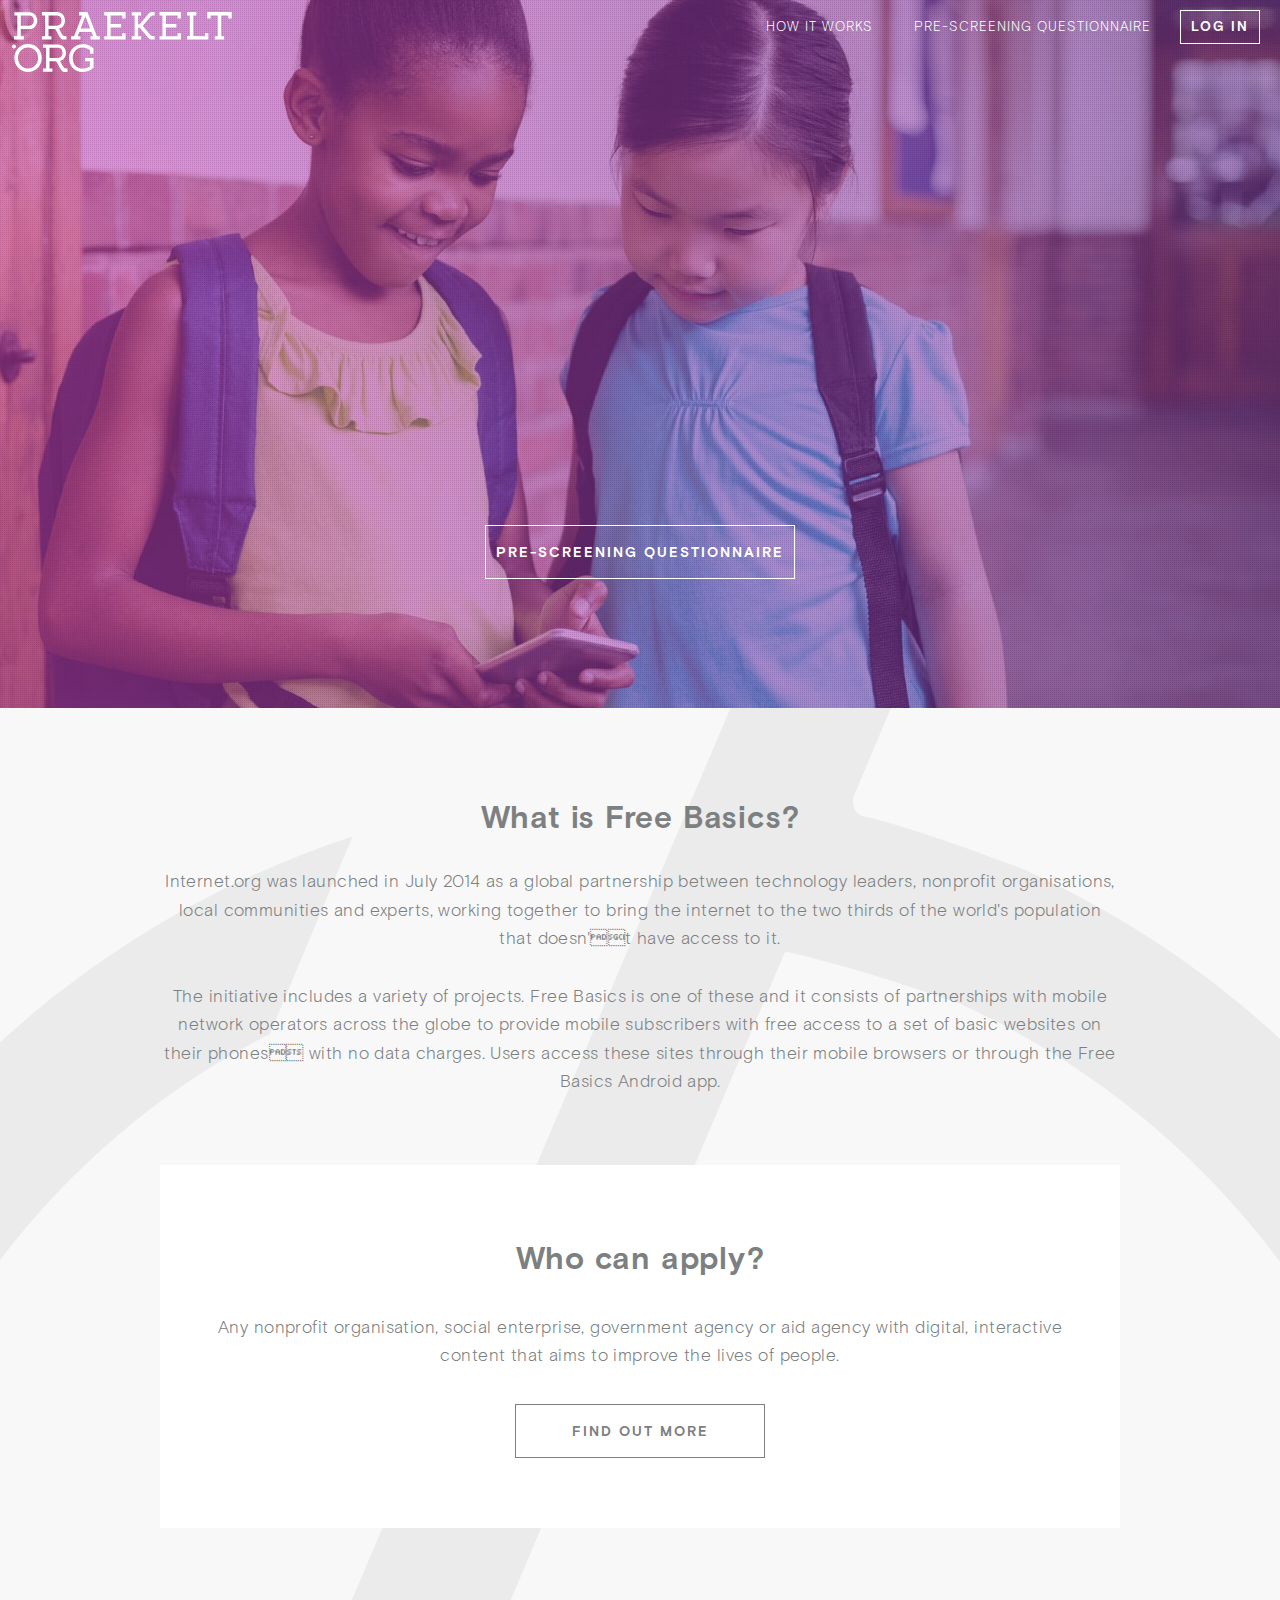
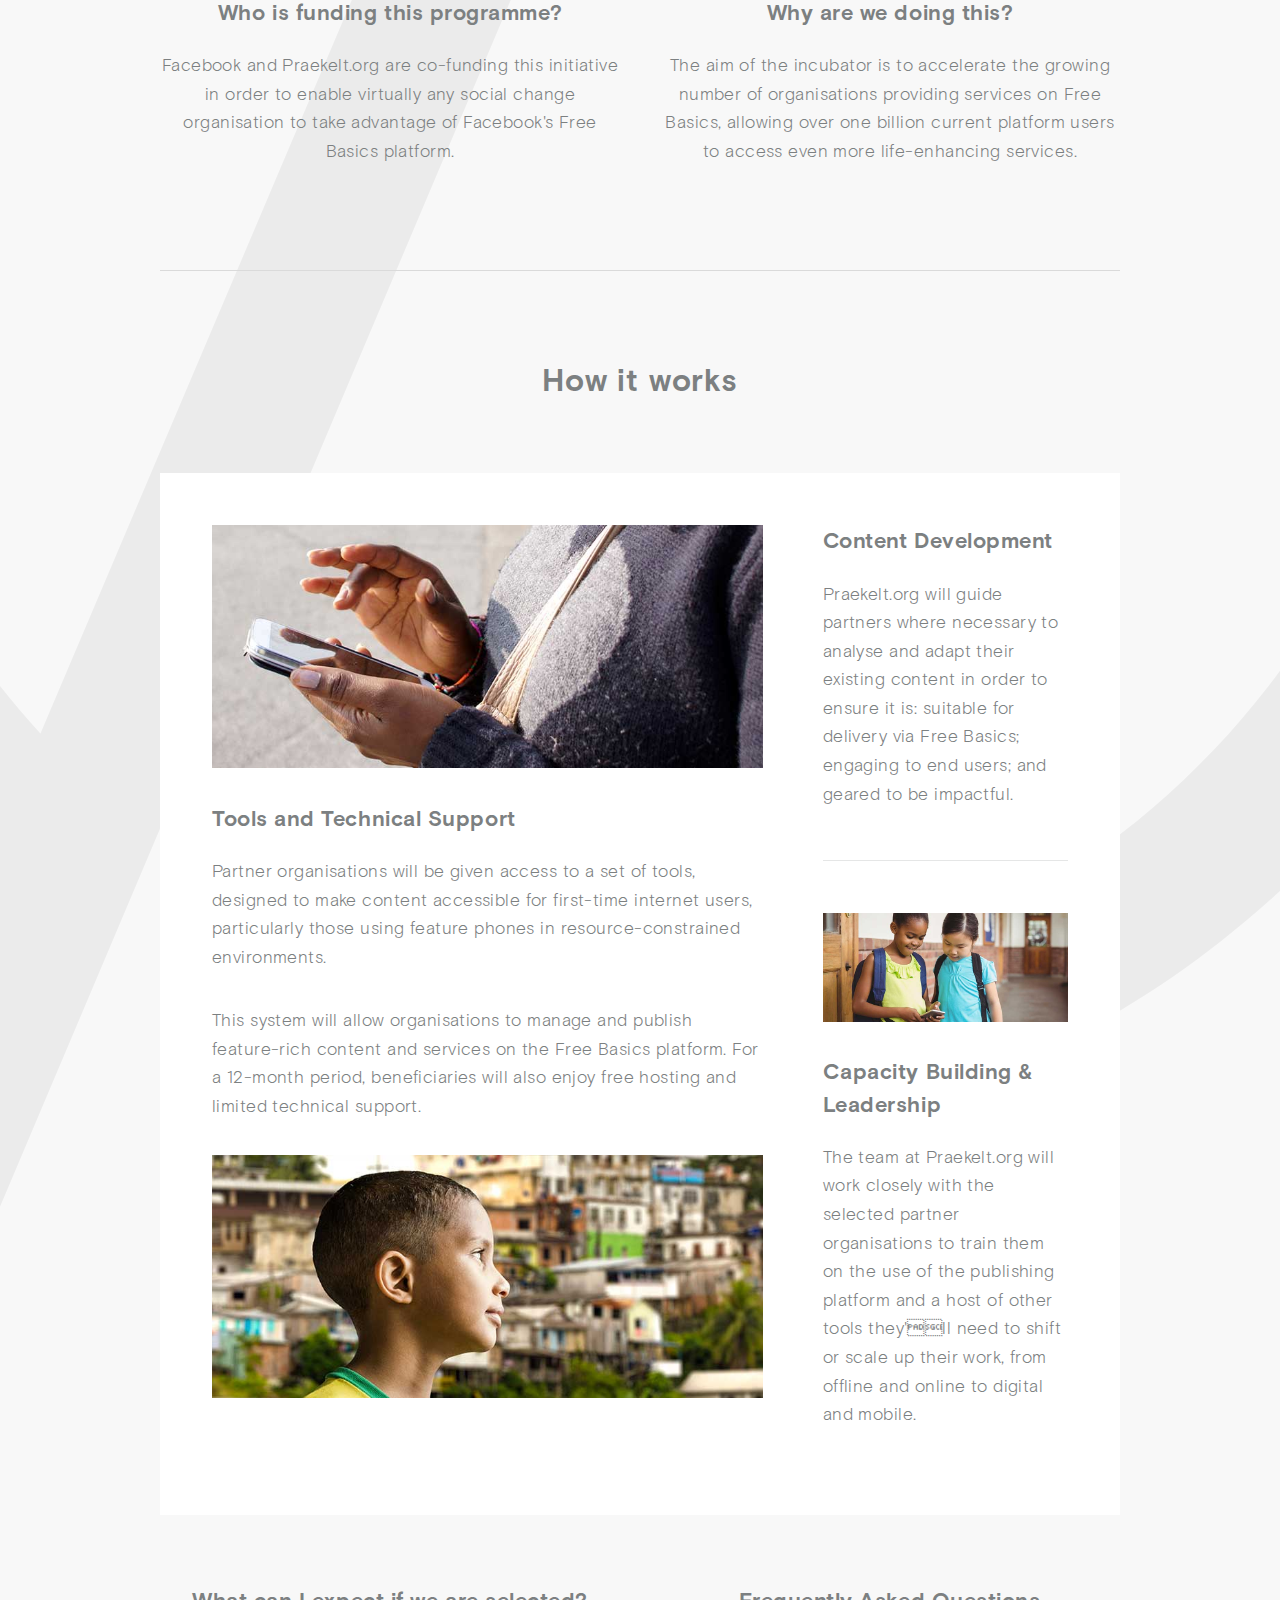
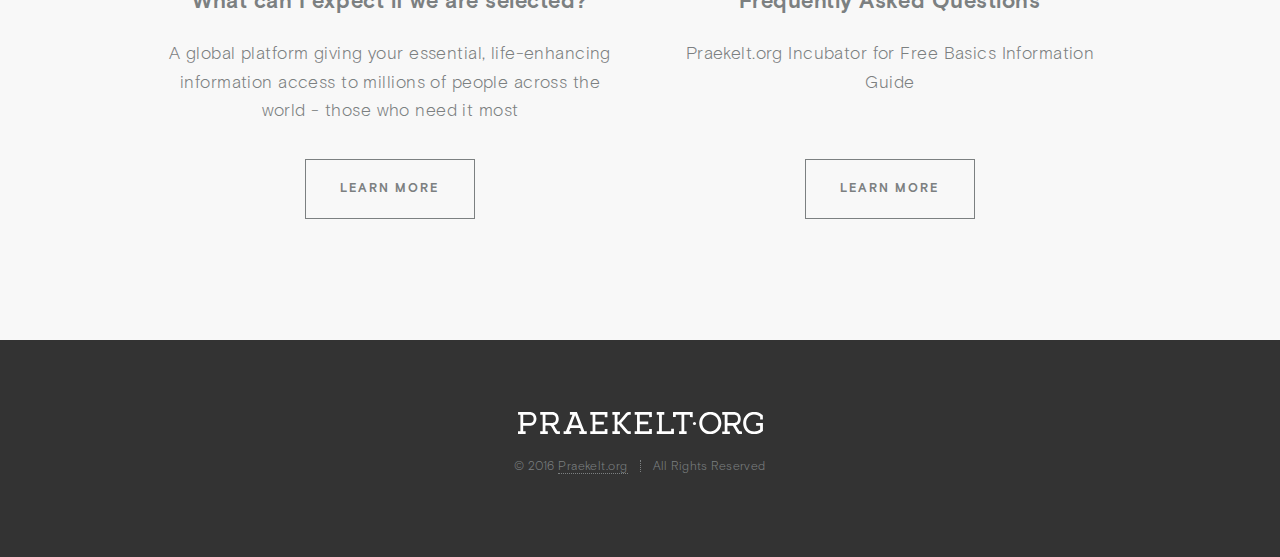
<file: html/index.html>
<!DOCTYPE html>
<html lang="en">
<head>
  <meta charset="utf-8" />
  <title>Home | Praekelt.org Incubator for Free Basics</title>
  <meta name="viewport" content="width=device-width, initial-scale=1.0, minimum-scale=1.0, maximum-scale=1.0, user-scalable=no">
  <link href="assets/css/main.css" type="text/css" rel="stylesheet" />
  <!--[if lt IE 9]>
    <script src="assets/js/ie/html5shiv.js"></script>
    <script src="assets/js/ie/respond.min.js"></script>
    <link href="assets/css/ie8.css" type="text/css" rel="stylesheet" />
    <link href="assets/css/ie9.css" type="text/css" rel="stylesheet" />
    <![endif]-->
  <style>.gist table { table-layout: auto; }
  </style>

</head>
<body class="index">
<!-- Google Tag Manager -->
<noscript><iframe src="//www.googletagmanager.com/ns.html?id=GTM-K64T4Z"
height="0" width="0" style="display:none;visibility:hidden"></iframe></noscript>
<script>(function(w,d,s,l,i){w[l]=w[l]||[];w[l].push({'gtm.start':
new Date().getTime(),event:'gtm.js'});var f=d.getElementsByTagName(s)[0],
j=d.createElement(s),dl=l!='dataLayer'?'&l='+l:'';j.async=true;j.src=
'//www.googletagmanager.com/gtm.js?id='+i+dl;f.parentNode.insertBefore(j,f);
})(window,document,'script','dataLayer','GTM-K64T4Z');</script>
<!-- End Google Tag Manager -->
  <header id="header" class="alt">
    <a href="index.html"><div id="logo"></div></a>
    <nav id="nav">
      <ul>
        <li><a href="index.html#how" class="smoothscroll">How it works</a></li>
        <li><a href="https://praekeltfoundationincubator.typeform.com/to/RTwf7l">Pre-screening Questionnaire</a></li>
        <li><a href="http://admin.freebasics.moloproject.org" class="button special">Log In</a></li>
      </ul>
    </nav>
  </header>


  <section id="banner">
    <div class="inner special container">
      <header>
        <h2>A Mobile Technology Incubator for Good</h2>
      </header>

      <p class="banner_paragraph"> We believe in free access to basic life enhancing information.<br/>
      Our technology &amp; tools allow anyone to create and share information &amp; services, 
      with the potential to reach over 1 billion people.<br/><br/>
      Praekelt and Facebook will be onboarding 100 social change organisations 
      using the Praekelt.org Incubator for Free Basics, 
      which will pave the way for thousands more to build for Free Basics. 
      For a chance to be selected into the Praekelt.org Incubator for Free Basics, 
      please take our pre-screening questionnaire.</p>
    </div>
      <footer class="pre-screening__button">
        <ul class="buttons vertical">
          <li><a href="https://praekeltfoundationincubator.typeform.com/to/RTwf7l" target="_blank" class="button fit scrolly">
              Pre-screening Questionnaire
          </a></li>
        </ul>
      </footer>
    <div class="grad"></div>
  </section>

  <article id="main">


    <header class="special container">
      <h2>What is Free Basics?</h2>
      <p>Internet.org was launched in July 2014 as a global partnership between technology leaders, nonprofit organisations, local communities and experts, working together to bring the internet to the two thirds of the world's population that doesn't have access to it. <br><br>The initiative includes a variety of projects. Free Basics is one of these and it consists of partnerships with mobile network operators across the globe to provide mobile subscribers with free access to a set of basic websites on their phones with no data charges. Users access these sites through their mobile browsers or through the Free Basics Android app.</p>
    </header>
    <section class="wrapper style2 container special-alt">
      <div style="text-align:center;">
        <header>
          <h2>Who can apply?</h2>
        </header>
        <p>Any nonprofit organisation, social enterprise, government agency or aid agency with digital, interactive content that aims to improve the lives of people.</p>
        <footer>
          <ul class="buttons vertical">
            <li><a href="who-can-apply.html" class="button fit scrolly">Find out more</a></li>
          </ul>
        </footer>
      </div>
    </section>

    <section class="wrapper style1 container special">
      <div class="row">
        <div class="6u 12u(narrower)">
          <section>
            <header>
              <h3>Who is funding this programme?</h3>
            </header>
            <p>Facebook and Praekelt.org are co-funding this initiative in order to enable virtually any social change organisation to take advantage of Facebook's Free Basics platform.</p>
          </section>
        </div>
        <div class="6u 12u(narrower)">
          <section>
            <header>
              <h3>Why are we doing this?</h3>
            </header>
            <p>The aim of the incubator is to accelerate the growing number of organisations providing services on Free Basics, allowing over one billion current platform users to access even more life-enhancing services.</p>
          </section>
        </div>
      </div>
    </section>

    <a id="how"></a>
    <header class="special container scrolink">
      <h2>How it works</h2>
    </header>
    <section class="wrapper style4 container">
      <div class="row 150%">

        <div class="8u 12u(narrower)">
          <div class="content">
            <section>
              <div class="image featured"><img src="assets/images/pic03.jpg" alt="" /></div>
              <header>
                <h3>Tools and Technical Support</h3>
              </header>
              <p>Partner organisations will be given access to a set of tools, designed to make content accessible for first-time internet users, particularly those using feature phones in resource-constrained environments.</p>
              <p>This system will allow organisations to manage and publish feature-rich content and services on the Free Basics platform. For a 12-month period, beneficiaries will also enjoy free hosting and limited technical support.</p>
              <div class="image featured"><img src="assets/images/pic02.jpg" alt="" /></div>
            </section>
          </div>
        </div>
        <div class="4u 12u(narrower)">
          <div class="sidebar">
            <section>
              <header>
                <h3>Content Development</h3>
              </header>
              <p>Praekelt.org will guide partners where necessary to analyse and adapt their existing content in order to ensure it is: suitable for delivery via Free Basics; engaging to end users; and geared to be impactful.</p>
            </section>
            <section>
              <a href="index.html#" class="image featured"><img src="assets/images/pic04.jpg" alt="" /></a>
              <header>
                <h3>Capacity Building & Leadership</h3>
              </header>
              <p>The team at Praekelt.org will work closely with the selected partner organisations to train them on the use of the publishing platform and a host of other tools they'll need to shift or scale up their work, from offline and online to digital and mobile.</p>
            </section>

          </div>
        </div>                                    </div>
      </section>

      <section class="wrapper style1 container special">
        <div class="row">
          <div class="6u 12u(narrower)">
            <section>
              <header>
                <h3>What can I expect if we are selected?</h3>
              </header>
              <p>A global platform giving your essential, life-enhancing information access to millions of people across the world - those who need it most</p>
              <footer>
                <ul class="buttons">
                  <li><a href="what-can-i-expect-if-we-are-selected.html" class="button small">Learn More</a></li>
                </ul>
              </footer>
            </section>
          </div>
          <div class="6u 12u(narrower)">
            <section>
              <header>
                <h3>Frequently Asked Questions</h3>
              </header>
              <p>Praekelt.org Incubator for Free Basics Information Guide<br><br></p>
              <footer>
                <ul class="buttons">
                  <li><a href="faq.html" class="button small">Learn More</a></li>
                </ul>
              </footer>
            </section>
          </div>
        </div>
      </section>

    </article>

    <footer id="footer">

      <ul class="icons">
        <li><div class="footer-icub"></div></li>
      </ul>

      <ul class="copyright">
        <li>&copy; 2016 <a href="http://www.praekelt.org/">Praekelt.org</a></li><li>All Rights Reserved</li>
      </ul>

    </footer>

<script src="assets/js/jquery-2.1.4.min.js" type="text/javascript" ></script>
<script src="assets/js/jquery.dropotron.min.js" type="text/javascript" ></script>
<script src="assets/js/jquery.scrolly.min.js" type="text/javascript" ></script>
<script src="assets/js/jquery.scrollgress.min.js" type="text/javascript" ></script>
<script src="assets/js/skel.min.js" type="text/javascript" ></script>
<script src="assets/js/util.js" type="text/javascript" ></script>
<script src="assets/js/main.js" type="text/javascript" ></script>

</body>
</html>
</file>
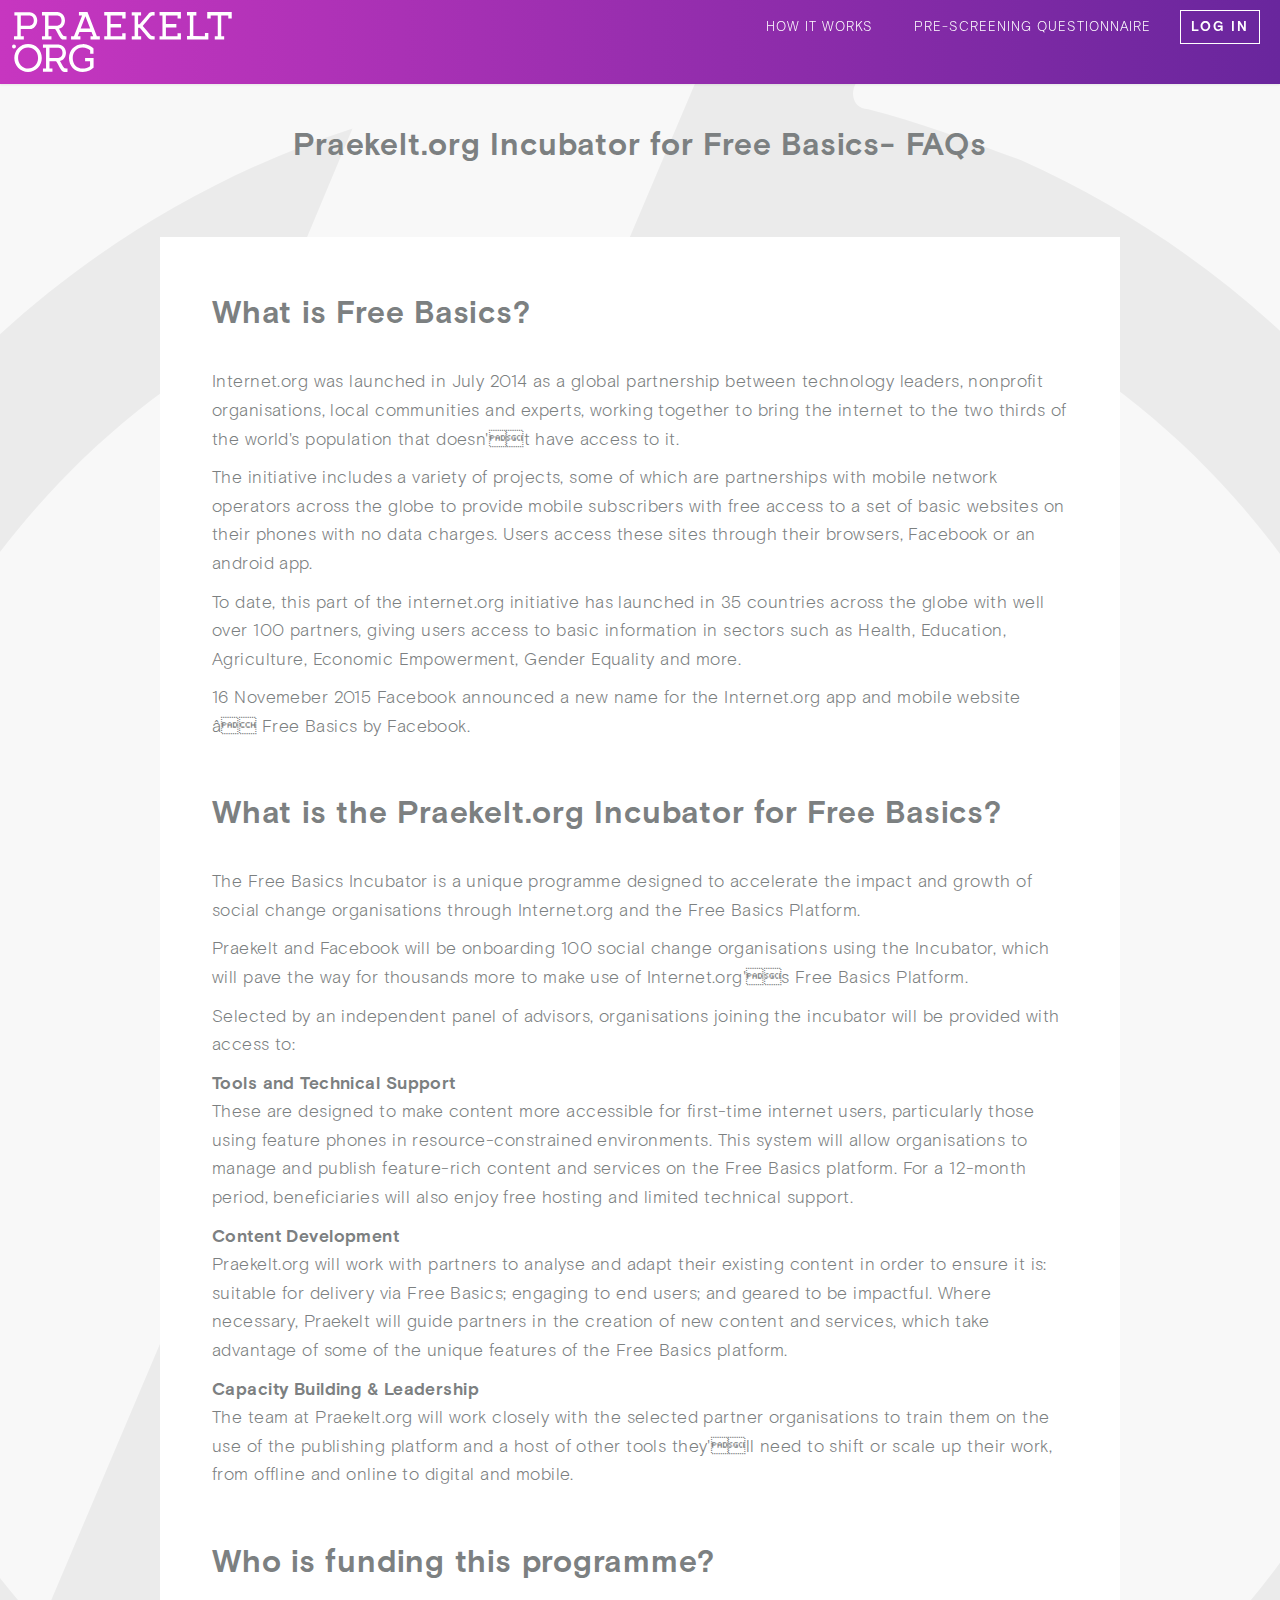
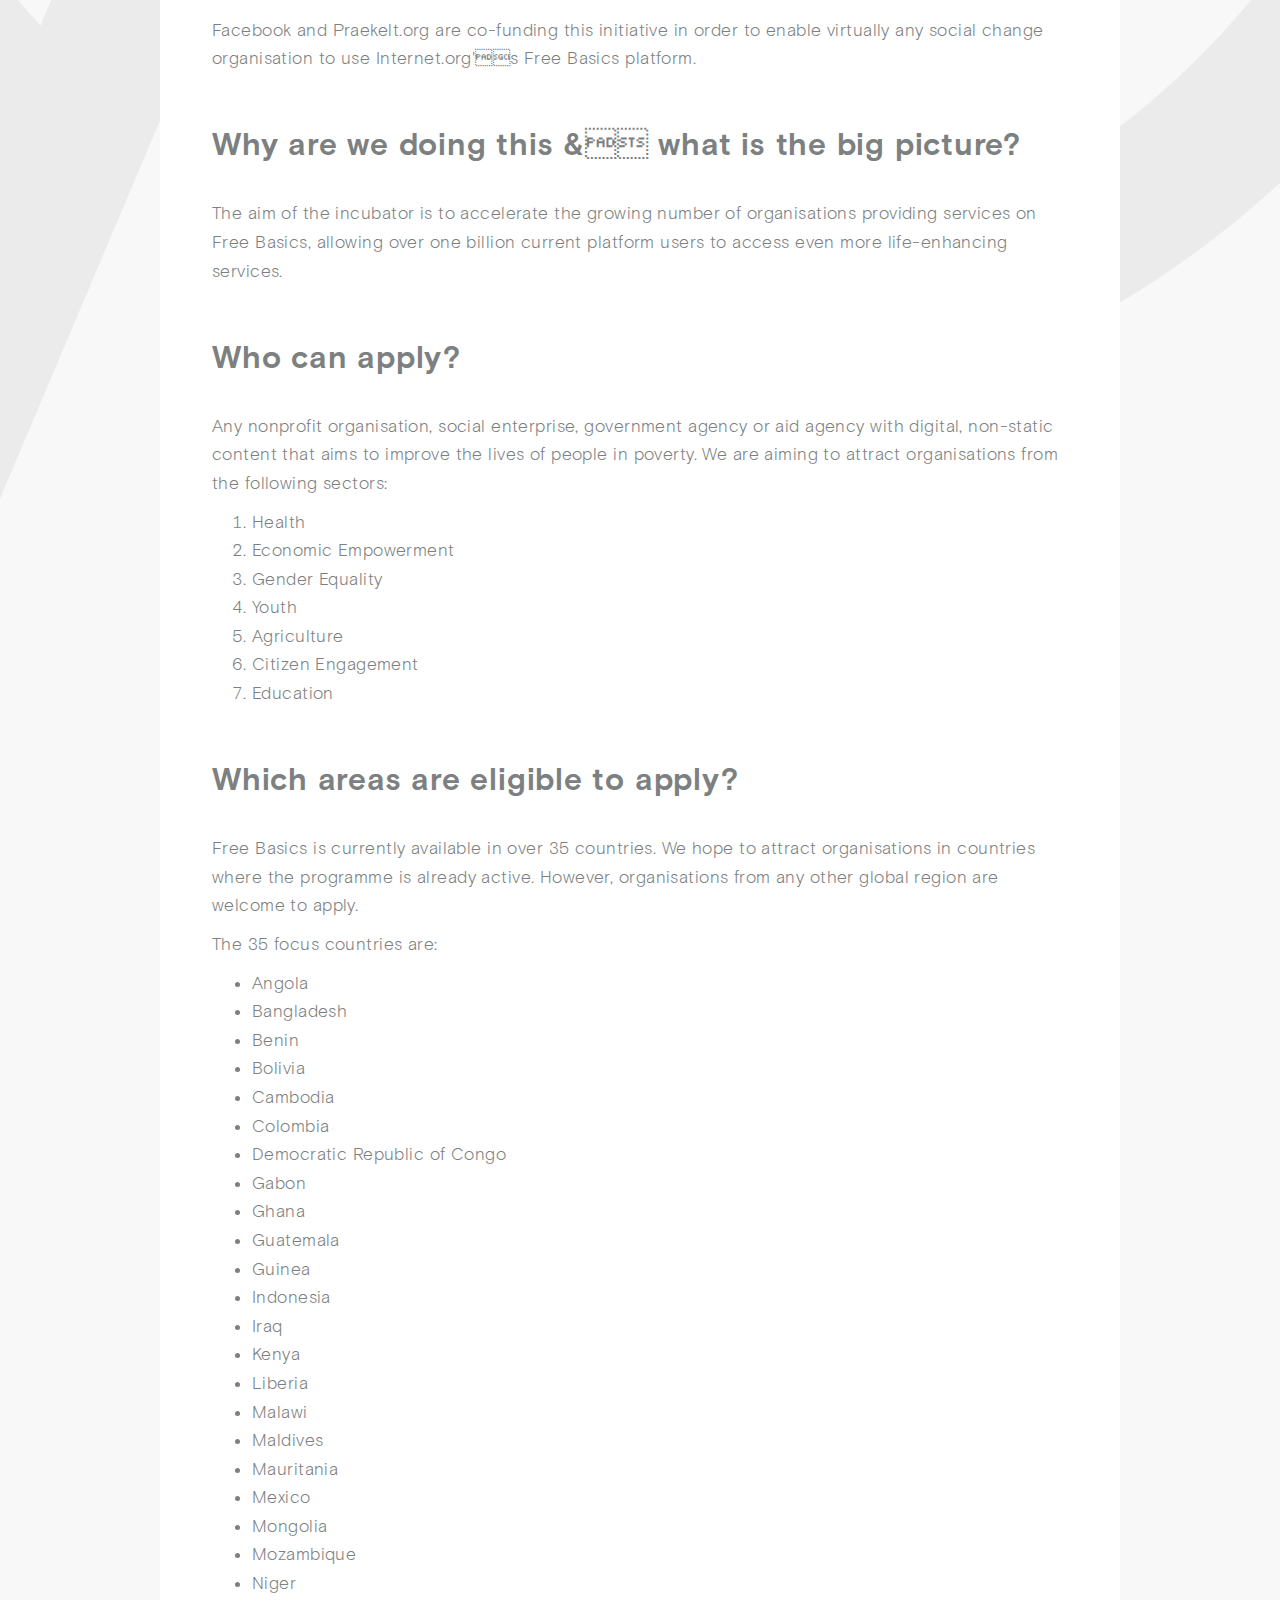
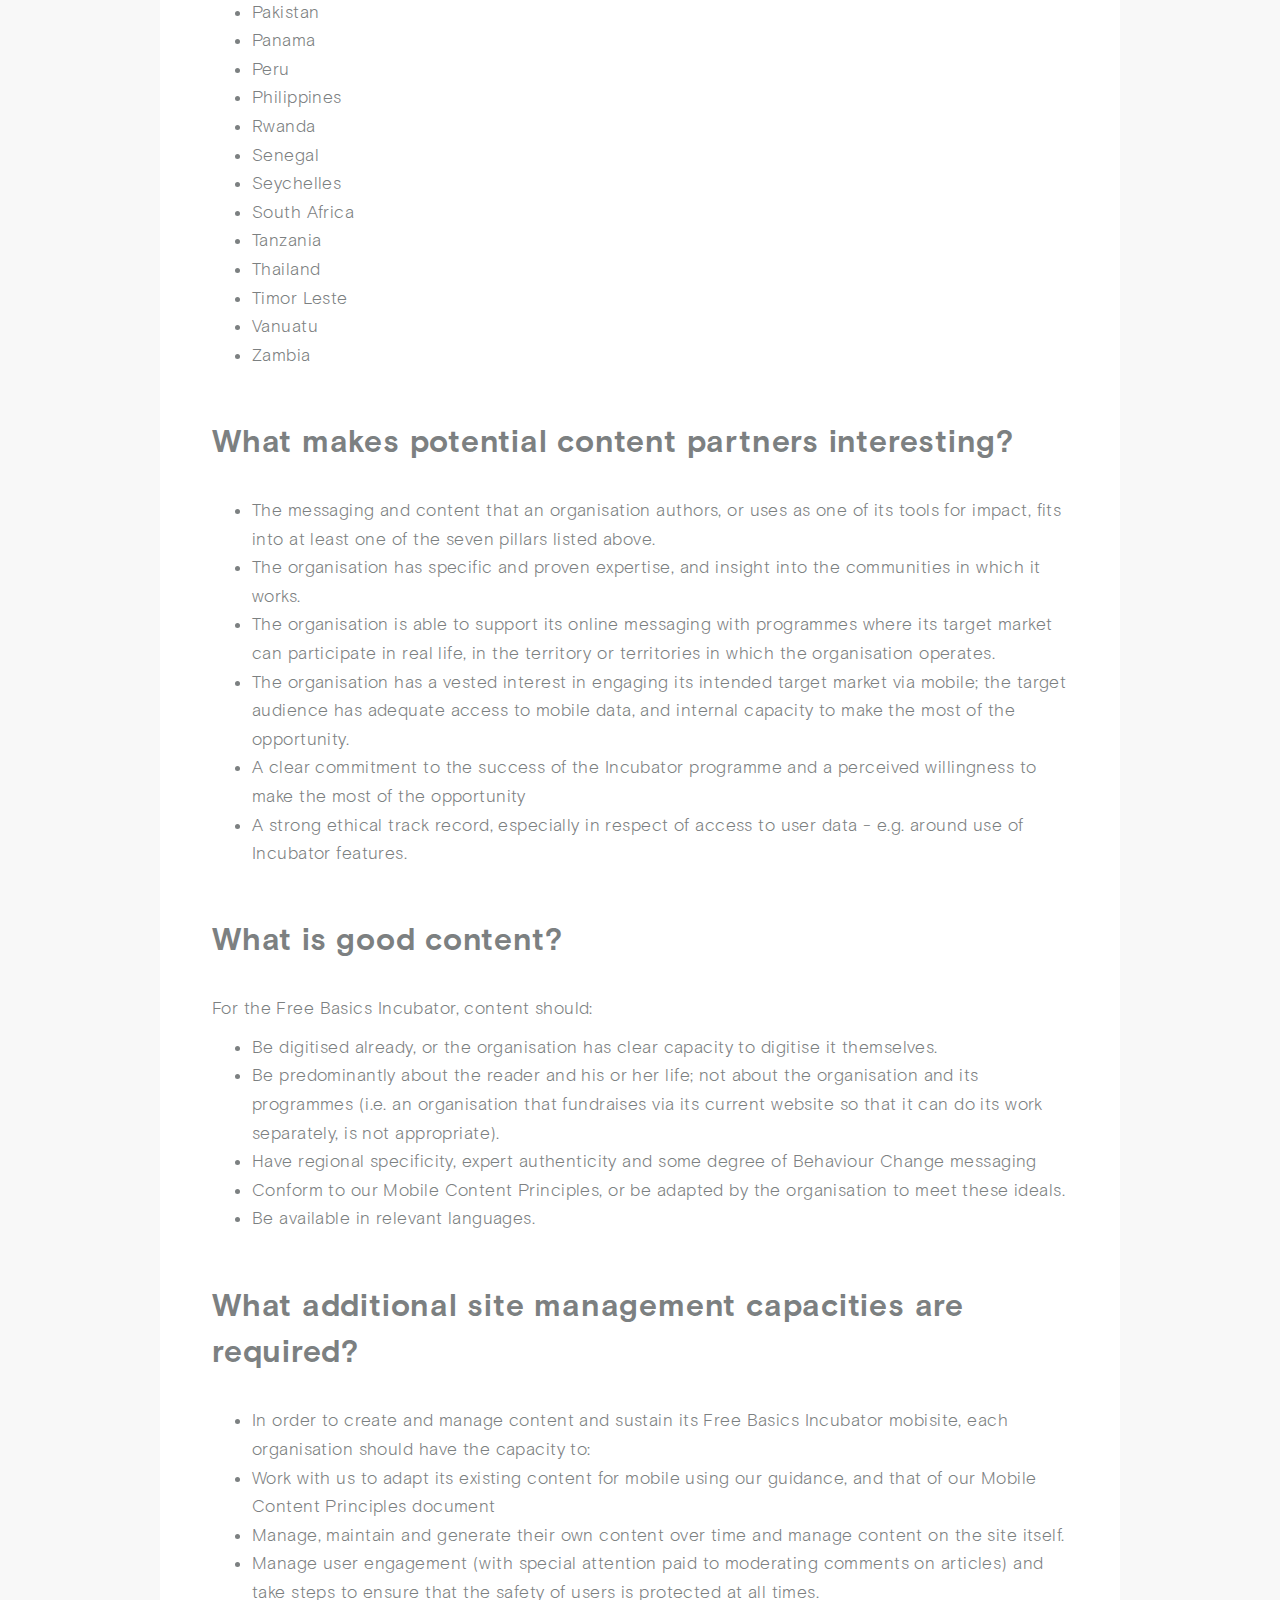
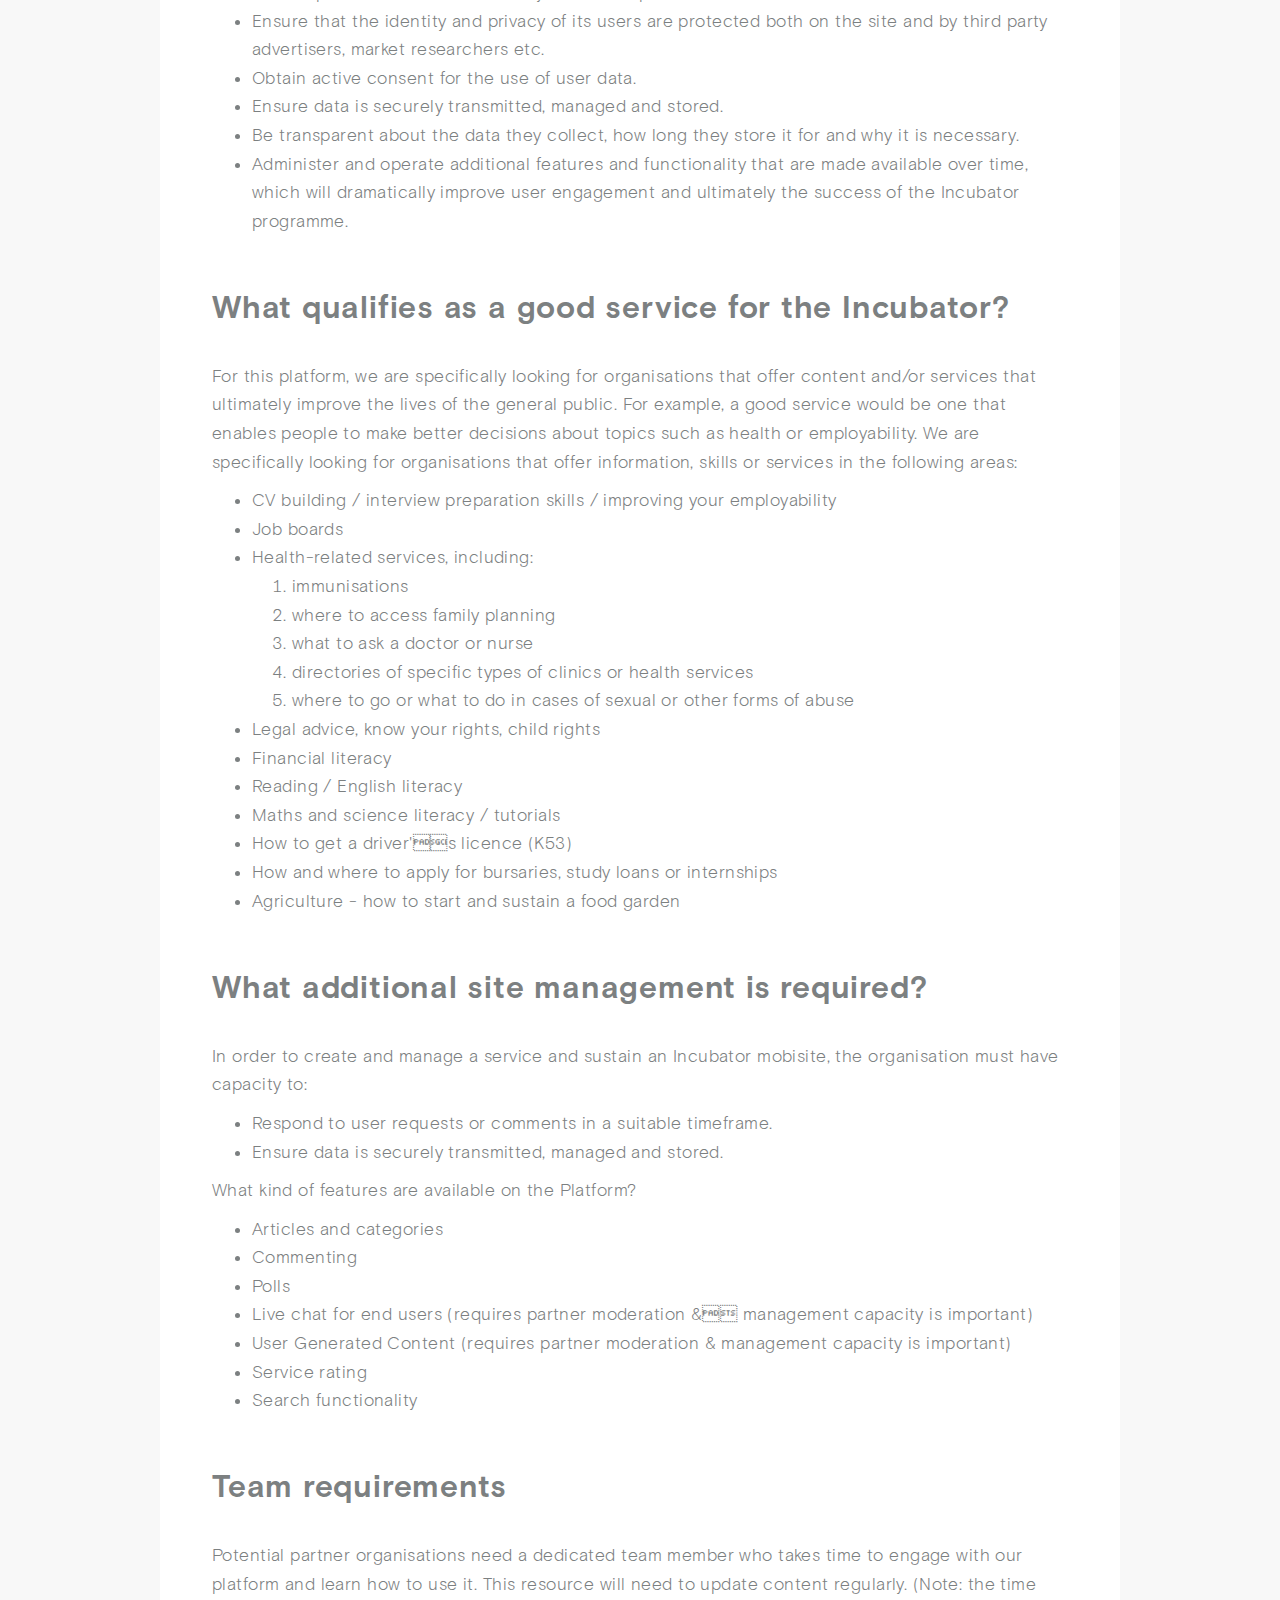
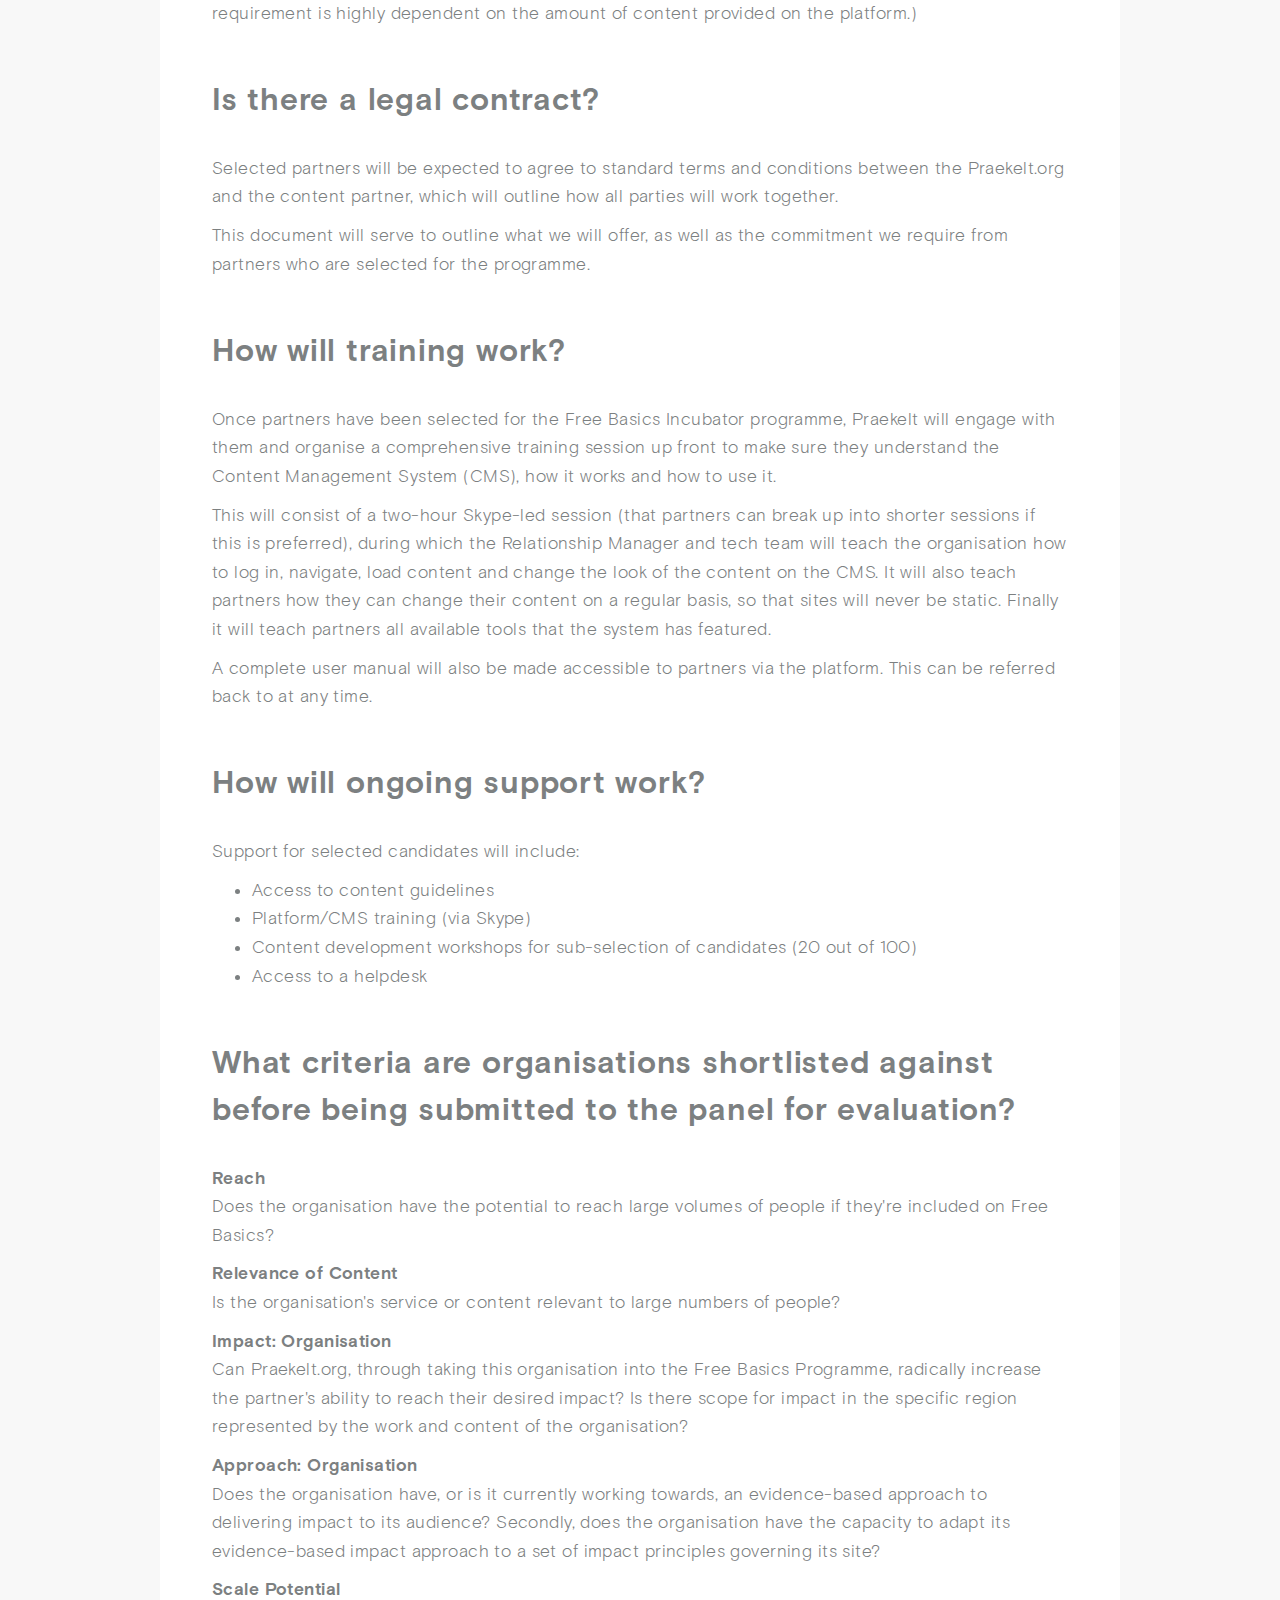
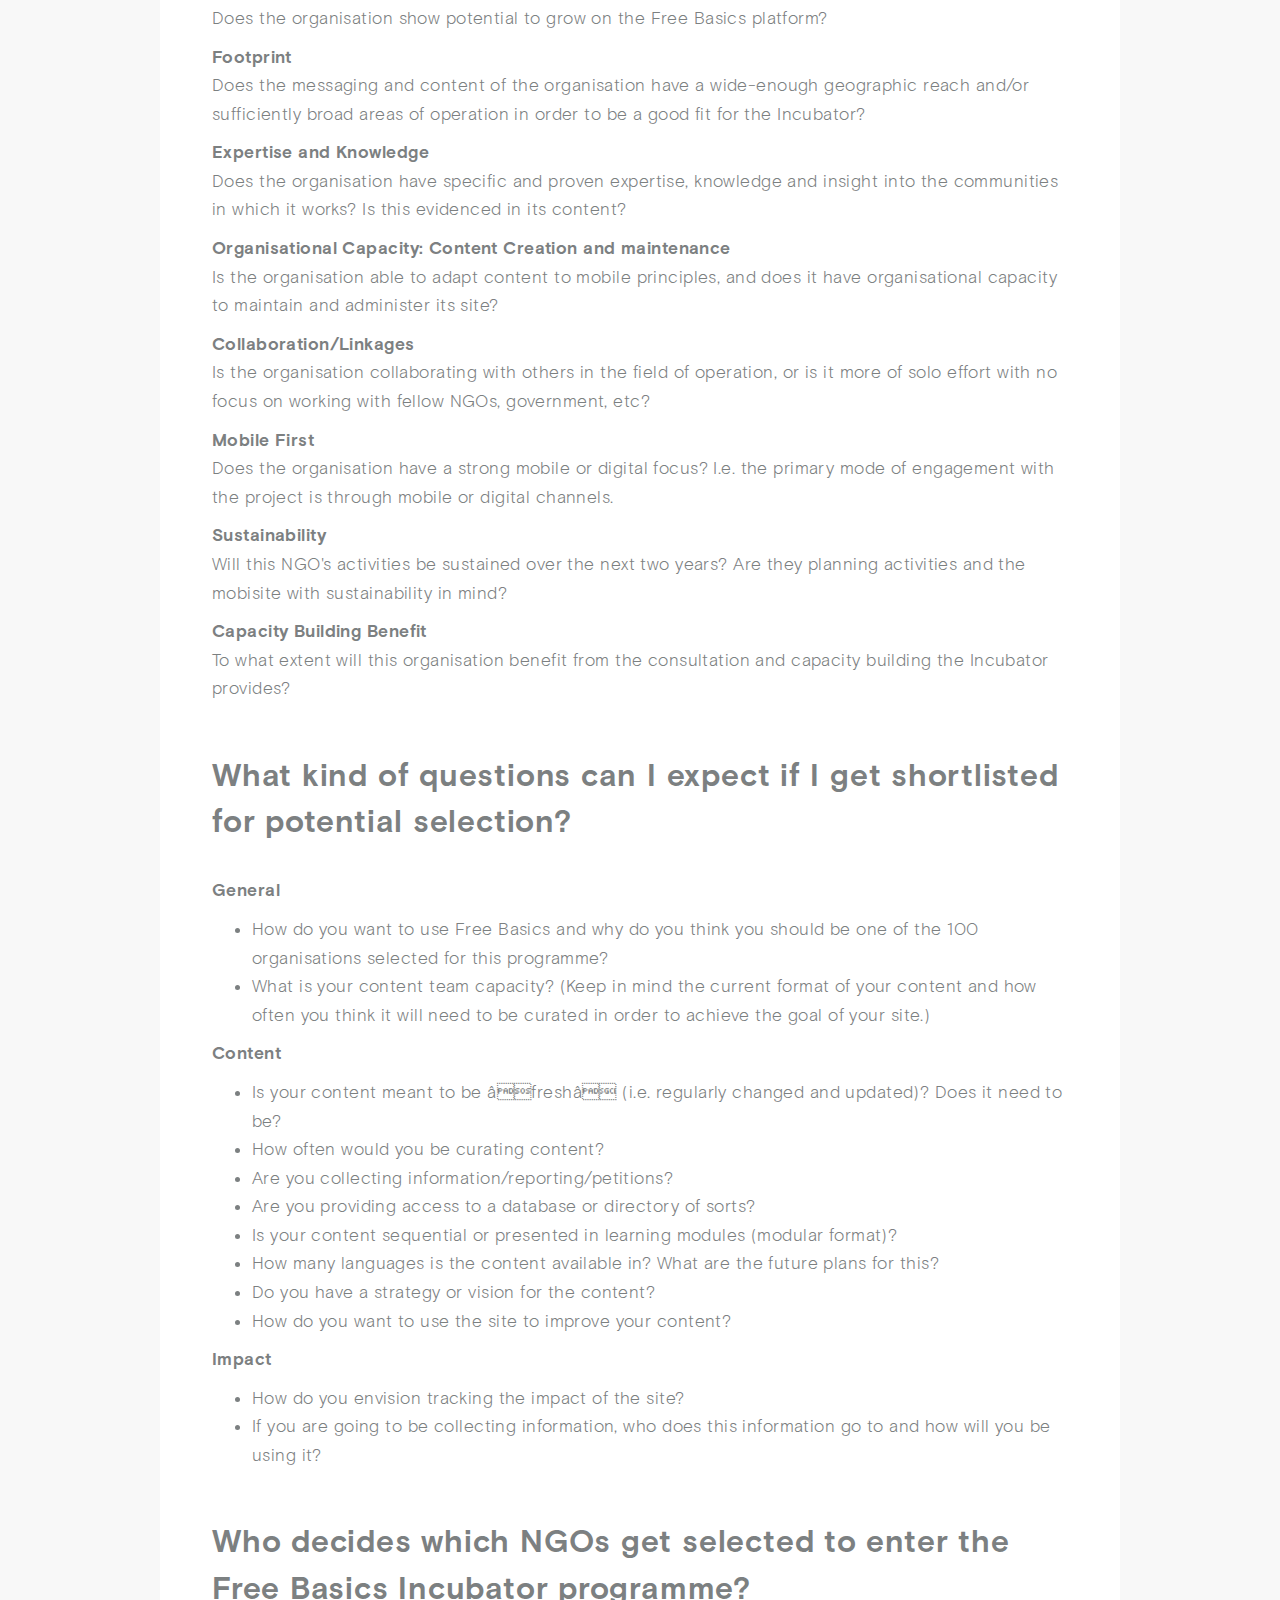
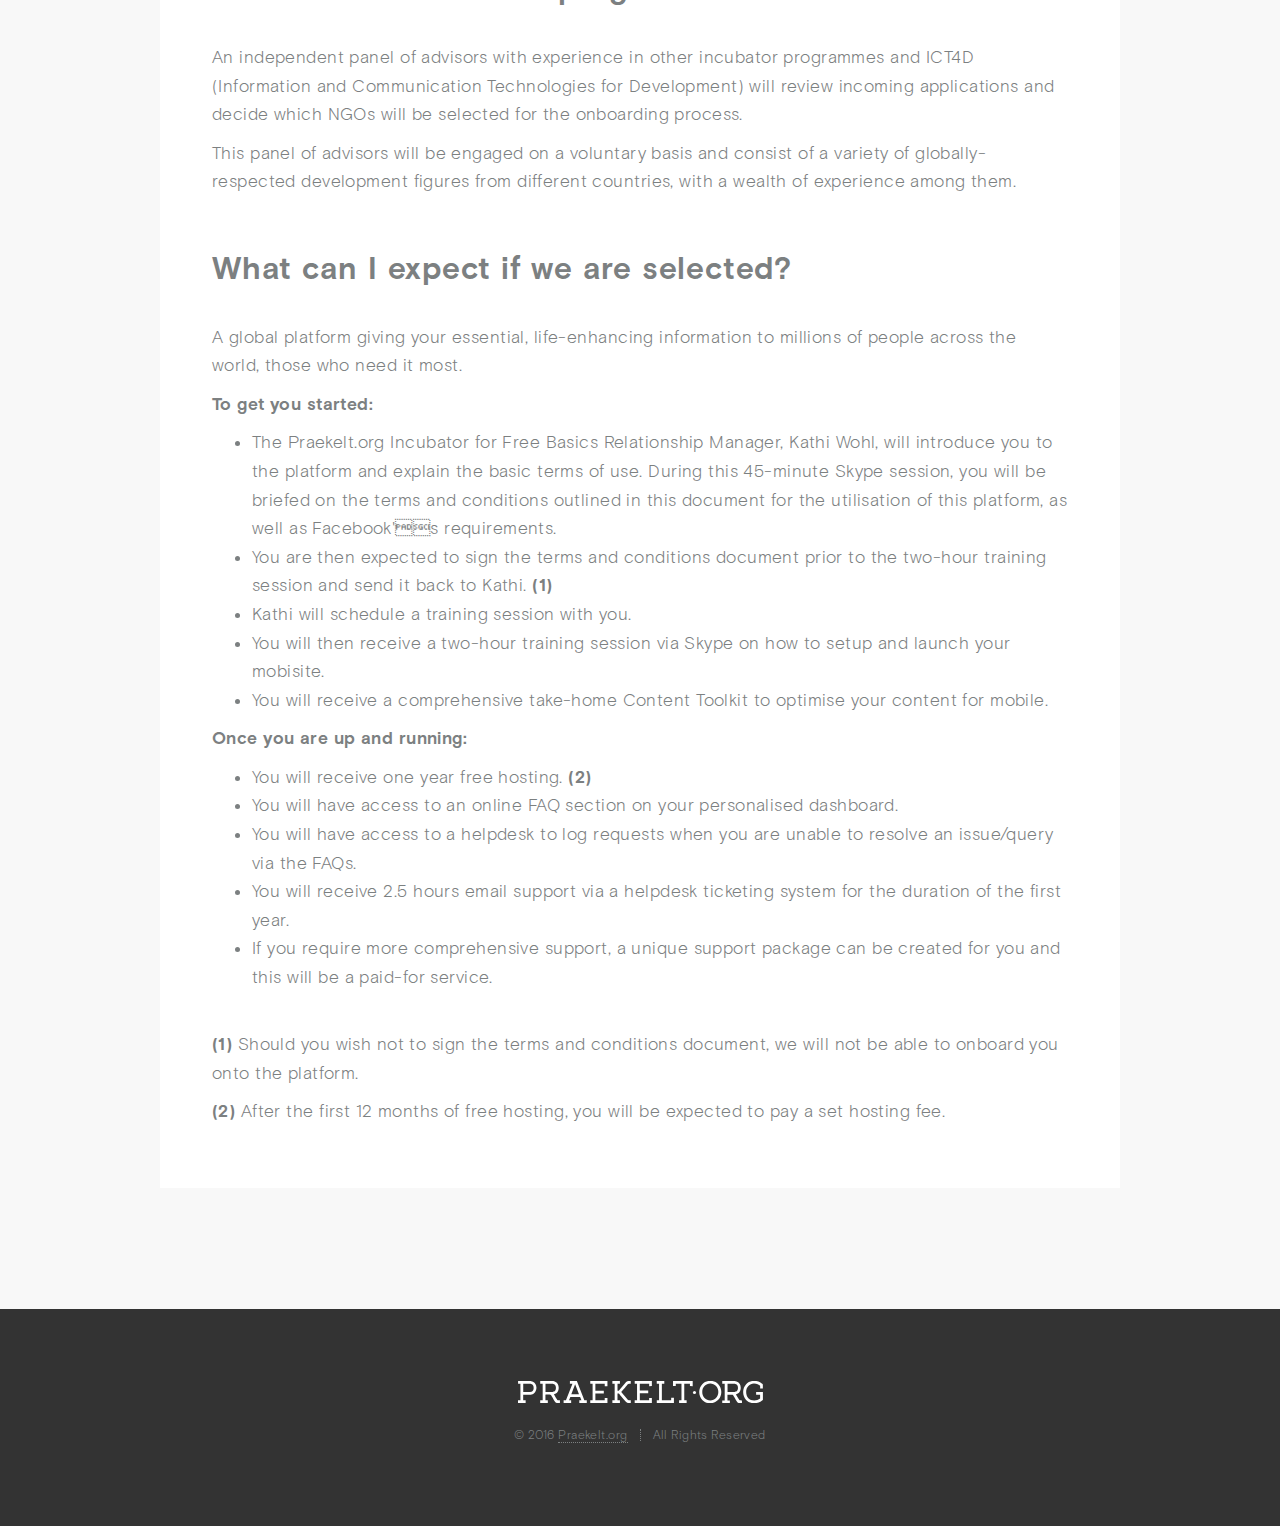
<file: html/faq.html>
<!DOCTYPE html>
<html lang="en">
<head>
  <meta charset="utf-8" />
  <title>Home | Praekelt.org Incubator for Free Basics</title>
  <meta name="viewport" content="width=device-width, initial-scale=1.0, minimum-scale=1.0, maximum-scale=1.0, user-scalable=no">
  <link href="assets/css/main.css" type="text/css" rel="stylesheet" />
  <!--[if lt IE 9]>
    <script src="assets/js/ie/html5shiv.js"></script>
    <script src="assets/js/ie/respond.min.js"></script>
    <link href="assets/css/ie8.css" type="text/css" rel="stylesheet" />
    <link href="assets/css/ie9.css" type="text/css" rel="stylesheet" />
    <![endif]-->
  <style>.gist table { table-layout: auto; }
  </style>

</head>
<body class="">

  <header id="header" class="">
    <a href="index.html"><div id="logo"></div></a>
    <nav id="nav">
      <ul>
        <li><a href="index.html#how" class="">How it works</a></li>
        <li><a href="https://praekeltfoundationincubator.typeform.com/to/RTwf7l">Pre-screening Questionnaire</a></li>
        <li><a href="#" class="button special">Log In</a></li>
      </ul>
    </nav>
  </header>

  <article id="main">
    <header class="special container">
      <h2>Praekelt.org Incubator for Free Basics- FAQs</h2>
    </header>

    <section class="wrapper style4 container 80% faqlist">
      <div class="content">
        <h2><strong>What is Free Basics?</strong></h2>
        <p>Internet.org was launched in July 2014 as a global partnership between technology leaders, nonprofit organisations, local communities and experts, working together to bring the internet to the two thirds of the world's population that doesn't have access to it. </p>
        <p>The initiative includes a variety of projects, some of which are partnerships with mobile network operators across the globe to provide mobile subscribers with free access to a set of basic websites on their phones with no data charges. Users access these sites through their browsers, Facebook or an android app.</p>
        <p>To date, this part of the internet.org initiative has launched in 35 countries across the globe with well over 100 partners, giving users access to basic information in sectors such as Health, Education, Agriculture, Economic Empowerment, Gender Equality and more.</p>
        <p>16 Novemeber 2015 Facebook announced a new name for the Internet.org app and mobile website â Free Basics by Facebook. </p>
        <p><br></p>
        <h2><strong>What is the Praekelt.org Incubator for Free Basics?</strong></h2>
        <p>The Free Basics Incubator is a unique programme designed to accelerate the impact and growth of social change organisations through Internet.org and the Free Basics Platform.</p>
        <p>Praekelt and Facebook will be onboarding 100 social change organisations using the Incubator, which will pave the way for thousands more to make use of Internet.org's Free Basics Platform.</p>
        <p>Selected by an independent panel of advisors, organisations joining the incubator will be provided with access to:</p>
        <p><strong>Tools and Technical Support</strong><br>
          These are designed to make content more accessible for first-time internet users, particularly those using feature phones in resource-constrained environments. This system will allow organisations to manage and publish feature-rich content and services on the Free Basics platform. For a 12-month period, beneficiaries will also enjoy free hosting and limited technical support.</p>
          <p><strong>Content Development</strong><br>
            Praekelt.org will work with partners to analyse and adapt their existing content in order to ensure it is: suitable for delivery via Free Basics; engaging to end users; and geared to be impactful. Where necessary, Praekelt will guide partners in the creation of new content and services, which take advantage of some of the unique features of the Free Basics platform.</p>
            <p><strong>Capacity Building &amp; Leadership</strong><br>
              The team at Praekelt.org will work closely with the selected partner organisations to train them on the use of the publishing platform and a host of other tools they'll need to shift or scale up their work, from offline and online to digital and mobile. </p>
              <p><br></p>
              <h2><strong>Who is funding this programme? </strong></h2>
              <p>Facebook and Praekelt.org are co-funding this initiative in order to enable virtually any social change organisation to use Internet.org's Free Basics platform.</p>
              <p><br></p>
              <h2><strong>Why are we doing this & what is the big picture?</strong></h2>
              <p>The aim of the incubator is to accelerate the growing number of organisations providing services on Free Basics, allowing over one billion current platform users to access even more life-enhancing services.</p>
              <p><br></p>
              <h2><strong>Who can apply? </strong></h2>
              <p>Any nonprofit organisation, social enterprise, government agency or aid agency with digital, non-static content that aims to improve the lives of people in poverty. We are aiming to attract organisations from the following sectors: </p>
              <ol>
                <li>Health</li>
                <li>Economic Empowerment</li>
                <li>Gender Equality </li>
                <li>Youth</li>
                <li>Agriculture</li>
                <li>Citizen Engagement</li>
                <li>Education</li>
              </ol>
              <p><br></p>
              <h2><strong>Which areas are eligible to apply?</strong></h2>
              <p>Free Basics is currently available in over 35 countries. We hope to attract organisations in countries where the programme is already active. However, organisations from any other global region are welcome to apply.  </p>
              <p>The 35 focus countries are: </p>
              <ul>
                <li>Angola</li>
                <li>Bangladesh</li>
                <li>Benin</li>
                <li>Bolivia</li>
                <li>Cambodia</li>
                <li>Colombia</li>
                <li>Democratic Republic of Congo</li>
                <li>Gabon</li>
                <li>Ghana</li>
                <li>Guatemala</li>
                <li>Guinea</li>
                <li>Indonesia</li>
                <li>Iraq</li>
                <li>Kenya</li>
                <li>Liberia</li>
                <li>Malawi</li>
                <li>Maldives</li>
                <li>Mauritania</li>
                <li>Mexico</li>
                <li>Mongolia</li>
                <li>Mozambique</li>
                <li>Niger</li>
                <li>Pakistan</li>
                <li>Panama</li>
                <li>Peru</li>
                <li>Philippines</li>
                <li>Rwanda</li>
                <li>Senegal</li>
                <li>Seychelles</li>
                <li>South Africa</li>
                <li>Tanzania</li>
                <li>Thailand</li>
                <li>Timor Leste</li>
                <li>Vanuatu</li>
                <li>Zambia</li>
              </ul>
              <p><br></p>
              <h2><strong>What makes potential content partners interesting?</strong></h2>
              <ul>
                <li>The messaging and content that an organisation authors, or uses as one of its tools for impact, fits into at least one of the seven pillars listed above.</li>
                <li>The organisation has specific and proven expertise, and insight into the communities in which it works. </li>
                <li>The organisation is able to support its online messaging with programmes where its target market can participate in real life, in the territory or territories in which the organisation operates.</li>
                <li>The organisation has a vested interest in engaging its intended target market via mobile; the target audience has adequate access to mobile data, and internal capacity to make the most of the opportunity.</li>
                <li>A clear commitment to the success of the Incubator programme and a perceived willingness to make the most of the opportunity</li>
                <li>A strong ethical track record, especially in respect of access to user data - e.g. around use of Incubator features.</li>
              </ul>
              <p><br></p>
              <h2><strong>What is good content? </strong></h2>
              <p>For the Free Basics Incubator, content should: </p>
              <ul>
                <li>Be digitised already, or the organisation has clear capacity to digitise it themselves.</li>
                <li>Be predominantly about the reader and his or her life; not about the organisation and its programmes (i.e. an organisation that fundraises via its current website so that it can do its work separately, is not appropriate).</li>
                <li>Have regional specificity, expert authenticity and some degree of Behaviour Change messaging </li>
                <li>Conform to our Mobile Content Principles, or be adapted by the organisation to meet these ideals.</li>
                <li>Be available in relevant languages.</li>
              </ul>
              <p><br></p>
              <h2><strong>What additional site management capacities are required?</strong></h2>
              <ul>
                <li>In order to create and manage content and sustain its Free Basics Incubator mobisite, each organisation should have the capacity to: </li>
                <li>Work with us to adapt its existing content for mobile using our guidance, and that of our Mobile Content Principles document</li>
                <li>Manage, maintain and generate their own content over time and manage content on the site itself.</li>
                <li>Manage user engagement (with special attention paid to moderating comments on articles) and take steps to ensure that the safety of users is protected at all times. </li>
                <li>Ensure that the identity and privacy of its users are protected both on the site and by third party advertisers, market researchers etc. </li>
                <li>Obtain active consent for the use of user data.</li>
                <li>Ensure data is securely transmitted, managed and stored.</li>
                <li>Be transparent about the data they collect, how long they store it for and why it is necessary.</li>
                <li>Administer and operate additional features and functionality that are made available over time, which will dramatically improve user engagement and ultimately the success of the Incubator programme.</li>
              </ul>
              <p><br></p>
              <h2><strong>What qualifies as a good service for the Incubator?</strong></h2>
              <p>For this platform, we are specifically looking for organisations that offer content and/or services that ultimately improve the lives of the general public. For example, a good service would be one that enables people to make better decisions about topics such as health or employability. We are specifically looking for organisations that offer information, skills or services in the following areas:</p>
              <ul>
                <li>CV building / interview preparation skills / improving your employability</li>
                <li>Job boards</li>
                <li>Health-related services, including:
                  <ol>
                    <li>immunisations</li>
                    <li>where to access family planning</li>
                    <li>what to ask a doctor or nurse </li>
                    <li>directories of specific types of clinics or health services</li>
                    <li>where to go or what to do in cases of sexual or other forms of abuse</li>
                  </ol></li>
                  <li>Legal advice, know your rights, child rights</li>
                  <li>Financial literacy</li>
                  <li>Reading / English literacy</li>
                  <li>Maths and science literacy / tutorials</li>
                  <li>How to get a driver's licence (K53)</li>
                  <li>How and where to apply for bursaries, study loans or internships</li>
                  <li>Agriculture - how to start and sustain a food garden</li>
                </ul>
                <p><br></p>
                <h2><strong>What additional site management is required? </strong></h2>
                <p>In order to create and manage a service and sustain an Incubator mobisite, the organisation must have capacity to:</p>
                <ul>
                  <li>Respond to user requests or comments in a suitable timeframe.</li>
                  <li>Ensure data is securely transmitted, managed and stored.</li>
                </ul>
                <p>What kind of features are available on the Platform? </p>
                <ul>
                  <li>Articles and categories </li>
                  <li>Commenting </li>
                  <li>Polls </li>
                  <li>Live chat for end users (requires partner moderation & management capacity is important) </li>
                  <li>User Generated Content (requires partner moderation & management capacity is important) </li>
                  <li>Service rating </li>
                  <li>Search functionality</li>
                </ul>
                <p><br></p>
                <h2><strong>Team requirements</strong></h2>
                <p>Potential partner organisations need a dedicated team member who takes time to engage with our platform and learn how to use it. This resource will need to update content  regularly. (Note: the time requirement is highly dependent on the amount of content provided on the platform.)</p>
                <p><br></p>
                <h2><strong>Is there a legal contract?</strong></h2>
                <p>Selected partners will be expected to agree to standard terms and conditions between the Praekelt.org and the content partner, which will outline how all parties will work together.</p>
                <p>This document will serve to outline what we will offer, as well as the commitment we require from partners who are selected for the programme. </p>
                <p><br></p>
                <h2><strong>How will training work?</strong></h2>
                <p>Once partners have been selected for the Free Basics Incubator programme, Praekelt will engage with them and organise a comprehensive training session up front to make sure they understand the Content Management System (CMS), how it works and how to use it.</p>
                <p>This will consist of a two-hour Skype-led session (that partners can break up into shorter sessions if this is preferred), during which the Relationship Manager and tech team will teach the organisation how to log in, navigate, load content and change the look of the content on the CMS. It will also teach partners how they can change their content on a regular basis, so that sites will never be static. Finally it will teach partners all available tools that the system has featured.</p>
                <p>A complete user manual will also be made accessible to partners via the platform. This can be referred back to at any time.</p>
                <p><br></p>
                <h2><strong>How will ongoing support work? </strong></h2>
                <p>Support for selected candidates will include: </p>
                <ul>
                  <li>Access to content guidelines</li>
                  <li>Platform/CMS training (via Skype) </li>
                  <li>Content development workshops for sub-selection of candidates (20 out of 100)</li>
                  <li>Access to a helpdesk </li>
                </ul>
                <p><br></p>
                <h2><strong>What criteria are organisations shortlisted against before being submitted to the panel for evaluation? </strong></h2>
                <p><strong>Reach</strong><br>Does the organisation have the potential to reach large volumes of people if they're included on Free Basics? </p>
                <p><strong>Relevance of Content </strong><br>Is the organisation's service or content relevant to large numbers of people?</p>
                <p><strong>Impact: Organisation</strong><br>Can Praekelt.org, through taking this organisation into the Free Basics Programme, radically increase the partner's ability to reach their desired impact? Is there scope for impact in the specific region represented by the work and content of the organisation?</p>
                <p><strong>Approach: Organisation</strong><br>Does the organisation have, or is it currently working towards, an evidence-based approach to delivering impact to its audience? Secondly, does the organisation have the capacity to adapt its evidence-based impact approach to a set of impact principles governing its site?</p>
                <p><strong>Scale Potential</strong><br>Does the organisation show potential to grow on the  Free Basics platform?</p>
                <p><strong>Footprint</strong><br>Does the messaging and content of the organisation have a wide-enough geographic reach and/or sufficiently broad areas of operation in order to be a good fit for the Incubator?</p>
                <p><strong>Expertise and Knowledge</strong><br>Does the organisation have specific and proven expertise, knowledge and insight into the communities in which it works? Is this evidenced in its content?</p>
                <p><strong>Organisational Capacity: Content Creation and maintenance</strong><br>Is the organisation able to adapt content to mobile principles, and does it have organisational capacity to maintain and administer its site?</p>
                <p><strong>Collaboration/Linkages</strong><br>Is the organisation collaborating with others in the field of operation, or is it more of solo effort with no focus on working with fellow NGOs, government, etc? </p>
                <p><strong>Mobile First </strong><br>Does the organisation have a strong mobile or digital focus? I.e. the primary mode of engagement with the project is through mobile or digital channels.</p>
                <p><strong>Sustainability </strong><br>Will this NGO's activities be sustained over the next two years? Are they planning activities and the mobisite with sustainability in mind? </p>
                <p><strong>Capacity Building Benefit </strong><br>To what extent will this organisation benefit from the consultation and capacity building the Incubator provides? </p>
                <p><br></p>
                <h2><strong>What kind of questions can I expect if I get shortlisted for potential selection?</strong></h2>
                <p><strong>General </strong><br></p>
                <ul>
                  <li>How do you want to use Free Basics and why do you think you should be one of the 100 organisations selected for this programme? </li>
                  <li>What is your content team capacity? (Keep in mind the current format of your content and how often you think it will need to be curated in order to achieve the goal of your site.)</li>
                </ul>
                <p><strong>Content</strong><br></p>
                <ul>
                  <li>Is your content meant to be âfreshâ (i.e. regularly changed and updated)? Does it need to be? </li>
                  <li>How often would you be curating content? </li>
                  <li>Are you collecting information/reporting/petitions?</li>
                  <li>Are you providing access to a database or directory of sorts? </li>
                  <li>Is your content sequential or presented in learning modules (modular format)?</li>
                  <li>How many languages is the content available in? What are the future plans for this?</li>
                  <li>Do you have a strategy or vision for the content?</li>
                  <li>How do you want to use the site to improve your content?  </li>
                </ul>
                <p><strong>Impact</strong><br></p>
                <ul>
                  <li>How do you envision tracking the impact of the site? </li>
                  <li>If you are going to be collecting information, who does this information go to and how will you be using it? </li>
                </ul>
                <p><br></p>
                <h2><strong>Who decides which NGOs get selected to enter the Free Basics Incubator programme?</strong></h2>
                <p>An independent panel of advisors with experience in other incubator programmes and ICT4D (Information and Communication Technologies for Development) will review incoming applications and decide which NGOs will be selected for the onboarding process. </p>
                <p>This panel of advisors will be engaged on a voluntary basis and consist of a variety of globally-respected development figures from different countries, with a wealth of experience among them. </p>
                <p><br></p>
                <h2><strong>What can I expect if we are selected? </strong></h2>
                <p>A global platform giving your essential, life-enhancing information to millions of people across the world, those who need it most.</p>
                <p><strong>To get you started:</strong></p>
                <ul>
                  <li>The Praekelt.org Incubator for Free Basics Relationship Manager, Kathi Wohl, will introduce you to the platform and explain the basic terms of use. During this 45-minute Skype session, you will be briefed on the terms and conditions outlined in this document for the utilisation of this platform, as well as Facebook's requirements. </li>
                  <li>You are then expected to sign the terms and conditions document prior to the two-hour training session  and send it back to Kathi. <strong>(1)</strong></li>
                  <li>Kathi will schedule a training session with you.</li>
                  <li>You will then receive a two-hour training session via Skype on how to setup and launch your mobisite. </li>
                  <li>You will receive a comprehensive take-home Content Toolkit to optimise your content for mobile.</li>
                </ul>
                <p><strong>Once you are up and running:</strong></p>
                <ul>
                  <li>You will receive one year free hosting. <strong>(2)</strong></li>
                  <li>You will have access to an online FAQ section on your personalised dashboard. </li>
                  <li>You will have access to a helpdesk to log requests when you are unable to resolve an issue/query via the FAQs.</li>
                  <li>You will receive 2.5 hours email support via a helpdesk ticketing system for the duration of the first year.</li>
                  <li>If you require more comprehensive support, a unique support package can be created for you and this will be a paid-for service.</li>
                </ul>
                <p><br>
                  <strong>(1)</strong> <em>Should you wish not to sign the terms and conditions document, we will not be able to onboard you onto the platform.</em></p>
                  <p><strong>(2)</strong> <em>After the first 12 months of free hosting, you will be expected to pay a set hosting fee. </em></p>
      </div>

    </section>

  </article>

  <footer id="footer">

    <ul class="icons">
      <li><div class="footer-icub"></div></li>
    </ul>

    <ul class="copyright">
      <li>&copy; 2016 <a href="http://www.praekelt.org/">Praekelt.org</a></li><li>All Rights Reserved</li>
    </ul>

  </footer>

<script src="assets/js/jquery-2.1.4.min.js" type="text/javascript" ></script>
<script src="assets/js/jquery.dropotron.min.js" type="text/javascript" ></script>
<script src="assets/js/jquery.scrolly.min.js" type="text/javascript" ></script>
<script src="assets/js/jquery.scrollgress.min.js" type="text/javascript" ></script>
<script src="assets/js/skel.min.js" type="text/javascript" ></script>
<script src="assets/js/util.js" type="text/javascript" ></script>
<script src="assets/js/main.js" type="text/javascript" ></script>

</body>
</html>
</file>
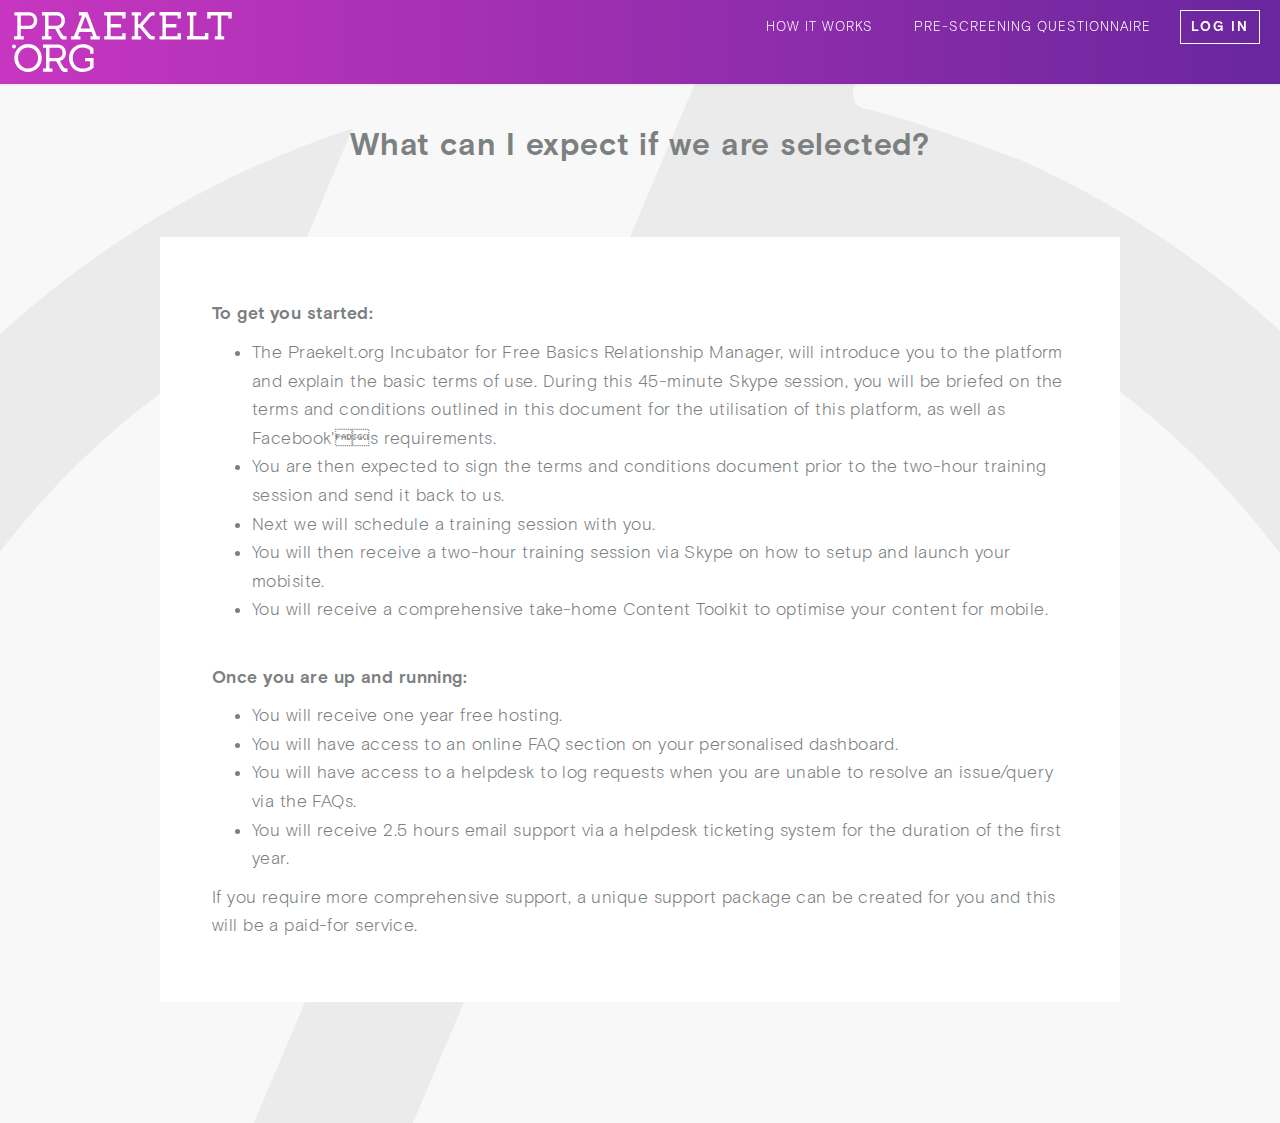
<file: html/what-can-i-expect-if-we-are-selected.html>
<!DOCTYPE html>
<html lang="en">
<head>
  <meta charset="utf-8" />
  <title>Home | Praekelt.org Incubator for Free Basics</title>
  <meta name="viewport" content="width=device-width, initial-scale=1.0, minimum-scale=1.0, maximum-scale=1.0, user-scalable=no">
  <link href="assets/css/main.css" type="text/css" rel="stylesheet" />
  <!--[if lt IE 9]>
    <script src="assets/js/ie/html5shiv.js"></script>
    <script src="assets/js/ie/respond.min.js"></script>
    <link href="assets/css/ie8.css" type="text/css" rel="stylesheet" />
    <link href="assets/css/ie9.css" type="text/css" rel="stylesheet" />
    <![endif]-->
  <style>.gist table { table-layout: auto; }
  </style>

</head>
<body class="">

  <header id="header" class="">
    <a href="index.html"><div id="logo"></div></a>
    <nav id="nav">
      <ul>
        <li><a href="index.html#how" class="">How it works</a></li>
        <li><a href="https://praekeltfoundationincubator.typeform.com/to/RTwf7l">Pre-screening Questionnaire</a></li>
        <li><a href="#" class="button special">Log In</a></li>
      </ul>
    </nav>
  </header>

  <article id="main">
    <header class="special container">
      <h2>What can I expect if we are selected?</h2>
    </header>

    <section class="wrapper style4 container 80% faqlist">
      <div class="content">
        <p><strong>To get you started:</strong></p>
        <ul>
          <li>The Praekelt.org Incubator for Free Basics Relationship Manager, will introduce you to the platform and explain the basic terms of use. During this 45-minute Skype session, you will be briefed on the terms and conditions outlined in this document for the utilisation of this platform, as well as Facebook's requirements. </li>
          <li>You are then expected to sign the terms and conditions document prior to the two-hour training session and send it back to us.</li>
          <li>Next we will schedule a training session with you.</li>
          <li>You will then receive a two-hour training session via Skype on how to setup and launch your mobisite. </li>
          <li>You will receive a comprehensive take-home Content Toolkit to optimise your content for mobile.</li>
        </ul>
        <p><br>
          <strong>Once you are up and running:</strong></p>
          <ul>
            <li>You will receive one year free hosting.</li>
            <li>You will have access to an online FAQ section on your personalised dashboard. </li>
            <li>You will have access to a helpdesk to log requests when you are unable to resolve an issue/query via the FAQs.</li>
            <li>You will receive 2.5 hours email support via a helpdesk ticketing system for the duration of the first year.</li>
          </ul>
          <p>If you require more comprehensive support, a unique support package can be created for you and this will be a paid-for service.</p>
        </div>

      </section>

  </article>

</footer>

<script src="assets/js/jquery-2.1.4.min.js" type="text/javascript" ></script>
<script src="assets/js/jquery.dropotron.min.js" type="text/javascript" ></script>
<script src="assets/js/jquery.scrolly.min.js" type="text/javascript" ></script>
<script src="assets/js/jquery.scrollgress.min.js" type="text/javascript" ></script>
<script src="assets/js/skel.min.js" type="text/javascript" ></script>
<script src="assets/js/util.js" type="text/javascript" ></script>
<script src="assets/js/main.js" type="text/javascript" ></script>

</body>
</html>
</file>
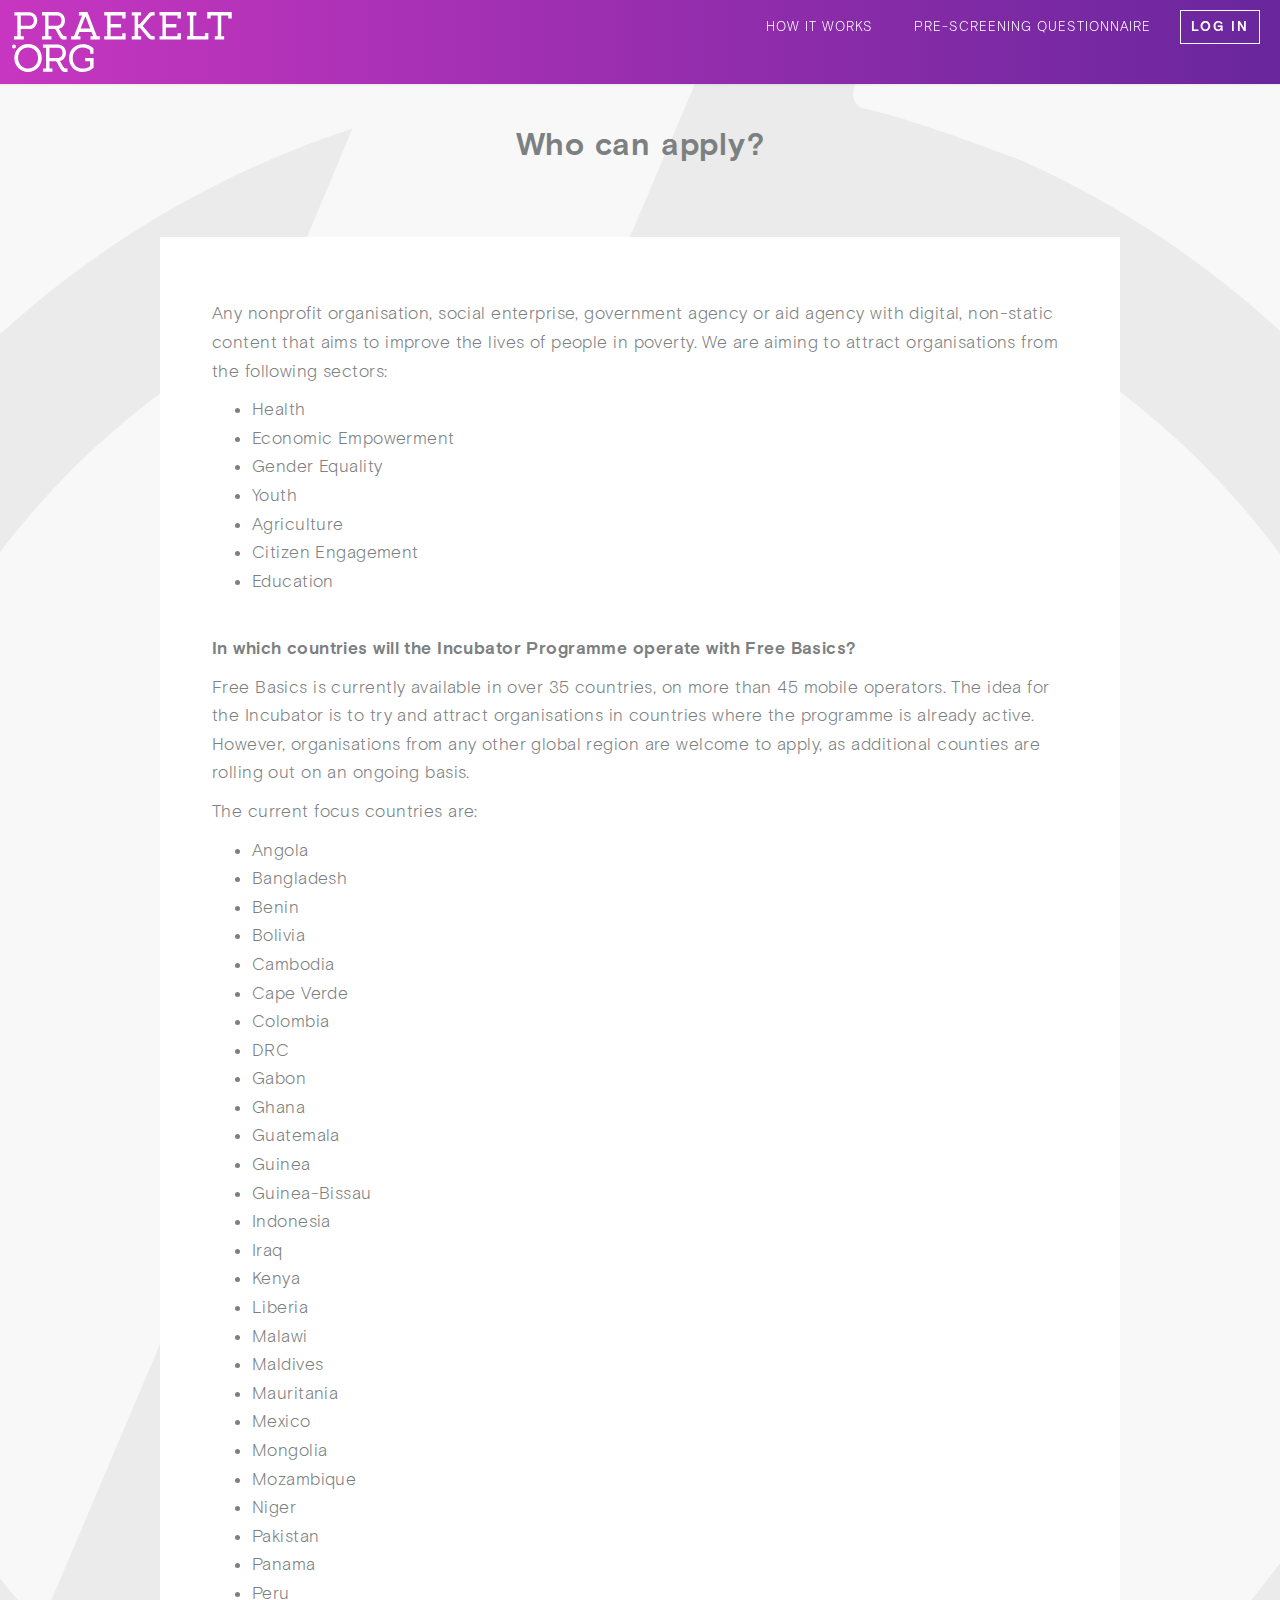
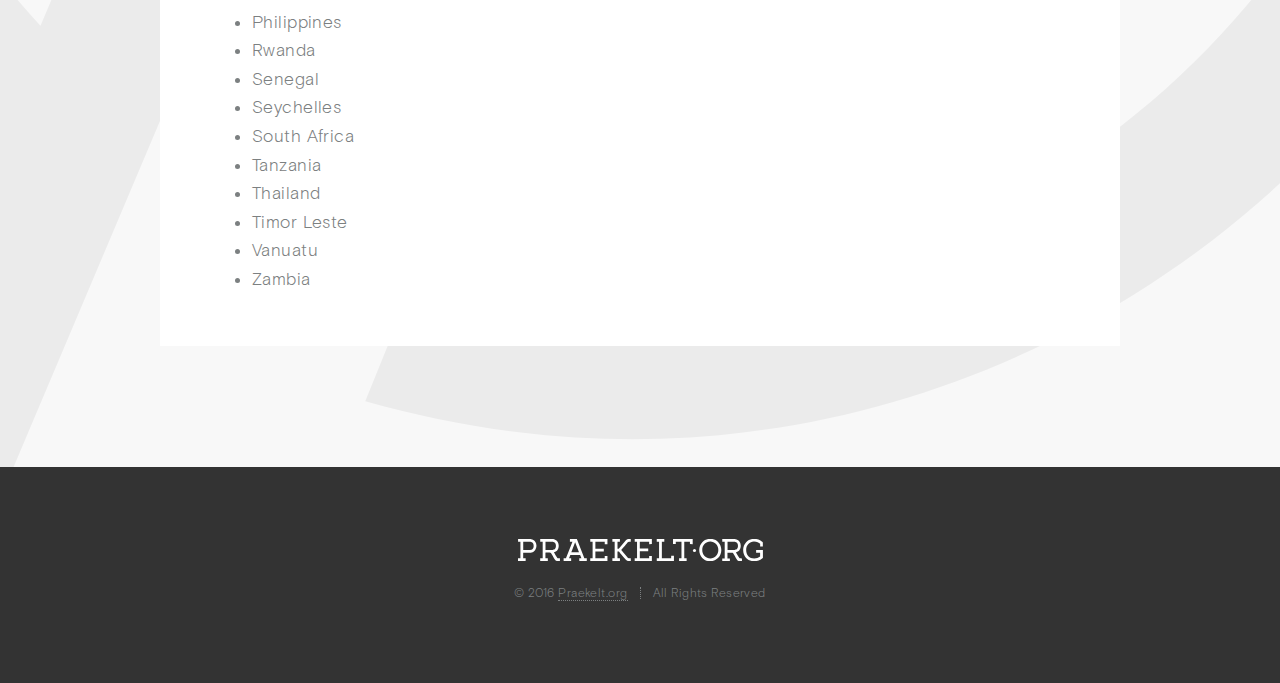
<file: html/who-can-apply.html>
<!DOCTYPE html>
<html lang="en">
<head>
  <meta charset="utf-8" />
  <title>Home | Praekelt.org Incubator for Free Basics</title>
  <meta name="viewport" content="width=device-width, initial-scale=1.0, minimum-scale=1.0, maximum-scale=1.0, user-scalable=no">
  <link href="assets/css/main.css" type="text/css" rel="stylesheet" />
  <!--[if lt IE 9]>
    <script src="assets/js/ie/html5shiv.js"></script>
    <script src="assets/js/ie/respond.min.js"></script>
    <link href="assets/css/ie8.css" type="text/css" rel="stylesheet" />
    <link href="assets/css/ie9.css" type="text/css" rel="stylesheet" />
    <![endif]-->
  <style>.gist table { table-layout: auto; }
  </style>

</head>
<body class="">

  <header id="header" class="">
    <a href="index.html"><div id="logo"></div></a>
    <nav id="nav">
      <ul>
        <li><a href="index.html#how" class="">How it works</a></li>
        <li><a href="https://praekeltfoundationincubator.typeform.com/to/RTwf7l">Pre-screening Questionnaire</a></li>
        <li><a href="#" class="button special">Log In</a></li>
      </ul>
    </nav>
  </header>

  <article id="main">
    <header class="special container">
      <h2>Who can apply?</h2>
    </header>

    <section class="wrapper style4 container 80% faqlist">
      <div class="content">
        <p>Any nonprofit organisation, social enterprise, government agency or aid agency with digital, non-static content that aims to improve the lives of people in poverty. We are aiming to attract organisations from the following sectors:</p>
        <ul>
          <li>Health</li>
          <li>Economic Empowerment</li>
          <li>Gender Equality </li>
          <li>Youth</li>
          <li>Agriculture</li>
          <li>Citizen Engagement</li>
          <li>Education</li>
        </ul>
        <p><br>
          <strong>In which countries will the Incubator Programme operate with Free Basics?</strong></p>
          <p>Free Basics is currently available in over 35 countries, on more than 45 mobile operators. The idea for the Incubator is to try and attract organisations in countries where the programme is already active. However, organisations from any other global region are welcome to apply, as additional counties are rolling out on an ongoing basis.</p>
          <p>The current focus countries are: </p>
          <ul>
            <li>Angola</li>
            <li>Bangladesh</li>
            <li>Benin</li>
            <li>Bolivia</li>
            <li>Cambodia</li>
            <li>Cape Verde</li>
            <li>Colombia</li>
            <li>DRC</li>
            <li>Gabon</li>
            <li>Ghana</li>
            <li>Guatemala</li>
            <li>Guinea</li>
            <li>Guinea-Bissau</li>
            <li>Indonesia</li>
            <li>Iraq</li>
            <li>Kenya</li>
            <li>Liberia</li>
            <li>Malawi</li>
            <li>Maldives</li>
            <li>Mauritania</li>
            <li>Mexico</li>
            <li>Mongolia</li>
            <li>Mozambique</li>
            <li>Niger</li>
            <li>Pakistan</li>
            <li>Panama</li>
            <li>Peru</li>
            <li>Philippines</li>
            <li>Rwanda</li>
            <li>Senegal</li>
            <li>Seychelles</li>
            <li>South Africa</li>
            <li>Tanzania</li>
            <li>Thailand</li>
            <li>Timor Leste</li>
            <li>Vanuatu</li>
            <li>Zambia</li>
          </ul>
        </div>

      </section>

  </article>

  <footer id="footer">

    <ul class="icons">
      <li><div class="footer-icub"></div></li>
    </ul>

    <ul class="copyright">
      <li>&copy; 2016 <a href="http://www.praekelt.org/">Praekelt.org</a></li><li>All Rights Reserved</li>
    </ul>

  </footer>

<script src="assets/js/jquery-2.1.4.min.js" type="text/javascript" ></script>
<script src="assets/js/jquery.dropotron.min.js" type="text/javascript" ></script>
<script src="assets/js/jquery.scrolly.min.js" type="text/javascript" ></script>
<script src="assets/js/jquery.scrollgress.min.js" type="text/javascript" ></script>
<script src="assets/js/skel.min.js" type="text/javascript" ></script>
<script src="assets/js/util.js" type="text/javascript" ></script>
<script src="assets/js/main.js" type="text/javascript" ></script>

</body>
</html>
</file>
<file: html/assets/css/ie8.css>
/* Section/Article */

	section > .last-child, section.last-child,
	article > .last-child,
	article.last-child {
		margin-bottom: 0;
	}

/* Banner */

	#banner {
		background-image: url("../images/banner.jpgg");
		background-repeat: no-repeat;
		background-size: cover;
		background-position: auto;
		-ms-behavior: url("assets/js/ie/backgroundsize.min.htc");
	}

		#banner .inner {
			background: #c736c0;
		}

/* CTA */

	#cta {
		background-image: url("../images/banner.jpg");
		background-repeat: no-repeat;
		background-size: cover;
		background-position: auto;
		-ms-behavior: url("assets/js/ie/backgroundsize.min.htc");
	}
</file>
<file: html/assets/css/ie9.css>
/* Banner */

	#banner .inner {
		opacity: 1.0;
	}
</file>
<file: html/assets/css/main.css>
@import url("font-awesome.min.css");
@import url("http://fonts.googleapis.com/css?family=Lato:300,400,900");


/* Reset */

  html, body, div, span, applet, object, iframe, h1, h2, h3, h4, h5, h6, p, blockquote, pre, a, abbr, acronym, address, big, cite, code, del, dfn, em, img, ins, kbd, q, s, samp, small, strike, strong, sub, sup, tt, var, b, u, i, center, dl, dt, dd, ol, ul, li, fieldset, form, label, legend, table, caption, tbody, tfoot, thead, tr, th, td, article, aside, canvas, details, embed, figure, figcaption, footer, header, hgroup, menu, nav, output, ruby, section, summary, time, mark, audio, video {
    margin: 0;
    padding: 0;
    border: 0;
    font-size: 100%;
    font: inherit;
    vertical-align: baseline;
  }

  article, aside, details, figcaption, figure, footer, header, hgroup, menu, nav, section {
    display: block;
  }

  body {
    line-height: 1;
  }

  ol, ul {
    list-style: none;
  }

  blockquote, q {
    quotes: none;
  }

  blockquote:before, blockquote:after, q:before, q:after {
    content: '';
    content: none;
  }

  table {
    border-collapse: collapse;
    border-spacing: 0;
  }

  body {
    -webkit-text-size-adjust: none;
  }

.featherlight-content p, .featherlight-content ul, .featherlight-content ol {
    margin: 0;
}
.faqlist ul, .faqlist ol {
    margin: 0;
}

.faqlist p {
    margin: 10px 0;
}

.featherlight-content {
  font-size: 80%;
}

.faqlist ul li{
  list-style: disc;
  margin-left: 40px;
}
.faqlist ol li{
  list-style: decimal;
  margin-left: 40px;
}

/* Load Fonts */
@font-face{font-family:"Basis Grotesque Pro";src:url("../fonts/basis_grotesque_pro_light-web.eot");src:url("../fonts/basis_grotesque_pro_light-web.eot?#iefix") format("embedded-opentype"),url("../fonts/basis_grotesque_pro_light-web.woff") format("woff"),url("../fonts/basis_grotesque_pro_light-web.svg#typotheque_webfonts_service") format("svg");font-style:normal;font-weight:200;font-stretch:normal}

@font-face{font-family:"Basis Grotesque Pro";src:url("../fonts/basis_grotesque_pro_bold-web.eot");src:url("../fonts/basis_grotesque_pro_bold-web.eot?#iefix") format("embedded-opentype"),url("../fonts/basis_grotesque_pro_bold-web.woff") format("woff"),url("../fonts/basis_grotesque_pro_bold-web.svg#typotheque_webfonts_service") format("svg");font-style:normal;font-weight:500;font-stretch:normal}

/* Box Model */

  *, *:before, *:after {
    -moz-box-sizing: border-box;
    -webkit-box-sizing: border-box;
    box-sizing: border-box;
  }

/* Containers */

  .container {
    margin-left: auto;
    margin-right: auto;
  }

  .container.\31 25\25 {
    width: 100%;
    max-width: 1750px;
    min-width: 1400px;
  }

  .container.\37 5\25 {
    width: 1050px;
  }

  .container.\35 0\25 {
    width: 700px;
  }

  .container.\32 5\25 {
    width: 350px;
  }

  .container {
    width: 1140px;
  }

  @media screen and (max-width: 1680px) {

    .container.\31 25\25 {
      width: 100%;
      max-width: 1500px;
      min-width: 1200px;
    }

    .container.\37 5\25 {
      width: 900px;
    }

    .container.\35 0\25 {
      width: 600px;
    }

    .container.\32 5\25 {
      width: 300px;
    }

    .container {
      width: 1200px;
    }

  }

  @media screen and (max-width: 1280px) {

    .container.\31 25\25 {
      width: 100%;
      max-width: 1200px;
      min-width: 960px;
    }

    .container.\37 5\25 {
      width: 720px;
    }

    .container.\35 0\25 {
      width: 480px;
    }

    .container.\32 5\25 {
      width: 240px;
    }

    .container {
      width: 960px;
    }

  }

  @media screen and (max-width: 980px) {

    .container.\31 25\25 {
      width: 100%;
      max-width: 118.75%;
      min-width: 95%;
    }

    .container.\37 5\25 {
      width: 71.25%;
    }

    .container.\35 0\25 {
      width: 47.5%;
    }

    .container.\32 5\25 {
      width: 23.75%;
    }

    .container {
      width: 95%;
    }

  }

  @media screen and (max-width: 840px) {

    .container.\31 25\25 {
      width: 100%;
      max-width: 118.75%;
      min-width: 95%;
    }

    .container.\37 5\25 {
      width: 71.25%;
    }

    .container.\35 0\25 {
      width: 47.5%;
    }

    .container.\32 5\25 {
      width: 23.75%;
    }

    .container {
      width: 95% !important;
    }

  }

  @media screen and (max-width: 736px) {

    .container.\31 25\25 {
      width: 100%;
      max-width: 125%;
      min-width: 100%;
    }

    .container.\37 5\25 {
      width: 75%;
    }

    .container.\35 0\25 {
      width: 50%;
    }

    .container.\32 5\25 {
      width: 25%;
    }

    .container {
      width: 100% !important;
    }

  }

header.scrolink{
  border-top: 1px solid #dadada !important;
  padding-top: 5em !important;
}

/* Grid */

  .row {
    border-bottom: solid 1px transparent;
    -moz-box-sizing: border-box;
    -webkit-box-sizing: border-box;
    box-sizing: border-box;
  }

  .row > * {
    float: left;
    -moz-box-sizing: border-box;
    -webkit-box-sizing: border-box;
    box-sizing: border-box;
  }

  .row:after, .row:before {
    content: '';
    display: block;
    clear: both;
    height: 0;
  }

  .row.uniform > * > :first-child {
    margin-top: 0;
  }

  .row.uniform > * > :last-child {
    margin-bottom: 0;
  }

  .row.\30 \25 > * {
    padding: 0px 0 0 0px;
  }

  .row.\30 \25 {
    margin: 0px 0 -1px 0px;
  }

  .row.uniform.\30 \25 > * {
    padding: 0px 0 0 0px;
  }

  .row.uniform.\30 \25 {
    margin: 0px 0 -1px 0px;
  }

  .row > * {
    padding: 50px 0 0 50px;
  }

  .row {
    margin: -50px 0 -1px -50px;
  }

  .row.uniform > * {
    padding: 50px 0 0 50px;
  }

  .row.uniform {
    margin: -50px 0 -1px -50px;
  }

  .row.\32 00\25 > * {
    padding: 100px 0 0 100px;
  }

  .row.\32 00\25 {
    margin: -100px 0 -1px -100px;
  }

  .row.uniform.\32 00\25 > * {
    padding: 100px 0 0 100px;
  }

  .row.uniform.\32 00\25 {
    margin: -100px 0 -1px -100px;
  }

  .row.\31 50\25 > * {
    padding: 75px 0 0 75px;
  }

  .row.\31 50\25 {
    margin: -75px 0 -1px -75px;
  }

  .row.uniform.\31 50\25 > * {
    padding: 75px 0 0 75px;
  }

  .row.uniform.\31 50\25 {
    margin: -75px 0 -1px -75px;
  }

  .row.\35 0\25 > * {
    padding: 25px 0 0 25px;
  }

  .row.\35 0\25 {
    margin: -25px 0 -1px -25px;
  }

  .row.uniform.\35 0\25 > * {
    padding: 25px 0 0 25px;
  }

  .row.uniform.\35 0\25 {
    margin: -25px 0 -1px -25px;
  }

  .row.\32 5\25 > * {
    padding: 12.5px 0 0 12.5px;
  }

  .row.\32 5\25 {
    margin: -12.5px 0 -1px -12.5px;
  }

  .row.uniform.\32 5\25 > * {
    padding: 12.5px 0 0 12.5px;
  }

  .row.uniform.\32 5\25 {
    margin: -12.5px 0 -1px -12.5px;
  }

  .\31 2u, .\31 2u\24 {
    width: 100%;
    clear: none;
    margin-left: 0;
  }

  .\31 1u, .\31 1u\24 {
    width: 91.6666666667%;
    clear: none;
    margin-left: 0;
  }

  .\31 0u, .\31 0u\24 {
    width: 83.3333333333%;
    clear: none;
    margin-left: 0;
  }

  .\39 u, .\39 u\24 {
    width: 75%;
    clear: none;
    margin-left: 0;
  }

  .\38 u, .\38 u\24 {
    width: 66.6666666667%;
    clear: none;
    margin-left: 0;
  }

  .\37 u, .\37 u\24 {
    width: 58.3333333333%;
    clear: none;
    margin-left: 0;
  }

  .\36 u, .\36 u\24 {
    width: 50%;
    clear: none;
    margin-left: 0;
  }

  .\35 u, .\35 u\24 {
    width: 41.6666666667%;
    clear: none;
    margin-left: 0;
  }

  .\34 u, .\34 u\24 {
    width: 33.3333333333%;
    clear: none;
    margin-left: 0;
  }

  .\33 u, .\33 u\24 {
    width: 25%;
    clear: none;
    margin-left: 0;
  }

  .\32 u, .\32 u\24 {
    width: 16.6666666667%;
    clear: none;
    margin-left: 0;
  }

  .\31 u, .\31 u\24 {
    width: 8.3333333333%;
    clear: none;
    margin-left: 0;
  }

  .\31 2u\24 + *,
  .\31 1u\24 + *,
  .\31 0u\24 + *,
  .\39 u\24 + *,
  .\38 u\24 + *,
  .\37 u\24 + *,
  .\36 u\24 + *,
  .\35 u\24 + *,
  .\34 u\24 + *,
  .\33 u\24 + *,
  .\32 u\24 + *,
  .\31 u\24 + * {
    clear: left;
  }

  .\-11u {
    margin-left: 91.66667%;
  }

  .\-10u {
    margin-left: 83.33333%;
  }

  .\-9u {
    margin-left: 75%;
  }

  .\-8u {
    margin-left: 66.66667%;
  }

  .\-7u {
    margin-left: 58.33333%;
  }

  .\-6u {
    margin-left: 50%;
  }

  .\-5u {
    margin-left: 41.66667%;
  }

  .\-4u {
    margin-left: 33.33333%;
  }

  .\-3u {
    margin-left: 25%;
  }

  .\-2u {
    margin-left: 16.66667%;
  }

  .\-1u {
    margin-left: 8.33333%;
  }

  @media screen and (max-width: 1680px) {

    .row > * {
      padding: 40px 0 0 40px;
    }

    .row {
      margin: -40px 0 -1px -40px;
    }

    .row.uniform > * {
      padding: 40px 0 0 40px;
    }

    .row.uniform {
      margin: -40px 0 -1px -40px;
    }

    .row.\32 00\25 > * {
      padding: 80px 0 0 80px;
    }

    .row.\32 00\25 {
      margin: -80px 0 -1px -80px;
    }

    .row.uniform.\32 00\25 > * {
      padding: 80px 0 0 80px;
    }

    .row.uniform.\32 00\25 {
      margin: -80px 0 -1px -80px;
    }

    .row.\31 50\25 > * {
      padding: 60px 0 0 60px;
    }

    .row.\31 50\25 {
      margin: -60px 0 -1px -60px;
    }

    .row.uniform.\31 50\25 > * {
      padding: 60px 0 0 60px;
    }

    .row.uniform.\31 50\25 {
      margin: -60px 0 -1px -60px;
    }

    .row.\35 0\25 > * {
      padding: 20px 0 0 20px;
    }

    .row.\35 0\25 {
      margin: -20px 0 -1px -20px;
    }

    .row.uniform.\35 0\25 > * {
      padding: 20px 0 0 20px;
    }

    .row.uniform.\35 0\25 {
      margin: -20px 0 -1px -20px;
    }

    .row.\32 5\25 > * {
      padding: 10px 0 0 10px;
    }

    .row.\32 5\25 {
      margin: -10px 0 -1px -10px;
    }

    .row.uniform.\32 5\25 > * {
      padding: 10px 0 0 10px;
    }

    .row.uniform.\32 5\25 {
      margin: -10px 0 -1px -10px;
    }

    .\31 2u\28wide\29, .\31 2u\24\28wide\29 {
      width: 100%;
      clear: none;
      margin-left: 0;
    }

    .\31 1u\28wide\29, .\31 1u\24\28wide\29 {
      width: 91.6666666667%;
      clear: none;
      margin-left: 0;
    }

    .\31 0u\28wide\29, .\31 0u\24\28wide\29 {
      width: 83.3333333333%;
      clear: none;
      margin-left: 0;
    }

    .\39 u\28wide\29, .\39 u\24\28wide\29 {
      width: 75%;
      clear: none;
      margin-left: 0;
    }

    .\38 u\28wide\29, .\38 u\24\28wide\29 {
      width: 66.6666666667%;
      clear: none;
      margin-left: 0;
    }

    .\37 u\28wide\29, .\37 u\24\28wide\29 {
      width: 58.3333333333%;
      clear: none;
      margin-left: 0;
    }

    .\36 u\28wide\29, .\36 u\24\28wide\29 {
      width: 50%;
      clear: none;
      margin-left: 0;
    }

    .\35 u\28wide\29, .\35 u\24\28wide\29 {
      width: 41.6666666667%;
      clear: none;
      margin-left: 0;
    }

    .\34 u\28wide\29, .\34 u\24\28wide\29 {
      width: 33.3333333333%;
      clear: none;
      margin-left: 0;
    }

    .\33 u\28wide\29, .\33 u\24\28wide\29 {
      width: 25%;
      clear: none;
      margin-left: 0;
    }

    .\32 u\28wide\29, .\32 u\24\28wide\29 {
      width: 16.6666666667%;
      clear: none;
      margin-left: 0;
    }

    .\31 u\28wide\29, .\31 u\24\28wide\29 {
      width: 8.3333333333%;
      clear: none;
      margin-left: 0;
    }

    .\31 2u\24\28wide\29 + *,
    .\31 1u\24\28wide\29 + *,
    .\31 0u\24\28wide\29 + *,
    .\39 u\24\28wide\29 + *,
    .\38 u\24\28wide\29 + *,
    .\37 u\24\28wide\29 + *,
    .\36 u\24\28wide\29 + *,
    .\35 u\24\28wide\29 + *,
    .\34 u\24\28wide\29 + *,
    .\33 u\24\28wide\29 + *,
    .\32 u\24\28wide\29 + *,
    .\31 u\24\28wide\29 + * {
      clear: left;
    }

    .\-11u\28wide\29 {
      margin-left: 91.66667%;
    }

    .\-10u\28wide\29 {
      margin-left: 83.33333%;
    }

    .\-9u\28wide\29 {
      margin-left: 75%;
    }

    .\-8u\28wide\29 {
      margin-left: 66.66667%;
    }

    .\-7u\28wide\29 {
      margin-left: 58.33333%;
    }

    .\-6u\28wide\29 {
      margin-left: 50%;
    }

    .\-5u\28wide\29 {
      margin-left: 41.66667%;
    }

    .\-4u\28wide\29 {
      margin-left: 33.33333%;
    }

    .\-3u\28wide\29 {
      margin-left: 25%;
    }

    .\-2u\28wide\29 {
      margin-left: 16.66667%;
    }

    .\-1u\28wide\29 {
      margin-left: 8.33333%;
    }

  }

  @media screen and (max-width: 1280px) {

    .row > * {
      padding: 40px 0 0 40px;
    }

    .row {
      margin: -40px 0 -1px -40px;
    }

    .row.uniform > * {
      padding: 40px 0 0 40px;
    }

    .row.uniform {
      margin: -40px 0 -1px -40px;
    }

    .row.\32 00\25 > * {
      padding: 80px 0 0 80px;
    }

    .row.\32 00\25 {
      margin: -80px 0 -1px -80px;
    }

    .row.uniform.\32 00\25 > * {
      padding: 80px 0 0 80px;
    }

    .row.uniform.\32 00\25 {
      margin: -80px 0 -1px -80px;
    }

    .row.\31 50\25 > * {
      padding: 60px 0 0 60px;
    }

    .row.\31 50\25 {
      margin: -60px 0 -1px -60px;
    }

    .row.uniform.\31 50\25 > * {
      padding: 60px 0 0 60px;
    }

    .row.uniform.\31 50\25 {
      margin: -60px 0 -1px -60px;
    }

    .row.\35 0\25 > * {
      padding: 20px 0 0 20px;
    }

    .row.\35 0\25 {
      margin: -20px 0 -1px -20px;
    }

    .row.uniform.\35 0\25 > * {
      padding: 20px 0 0 20px;
    }

    .row.uniform.\35 0\25 {
      margin: -20px 0 -1px -20px;
    }

    .row.\32 5\25 > * {
      padding: 10px 0 0 10px;
    }

    .row.\32 5\25 {
      margin: -10px 0 -1px -10px;
    }

    .row.uniform.\32 5\25 > * {
      padding: 10px 0 0 10px;
    }

    .row.uniform.\32 5\25 {
      margin: -10px 0 -1px -10px;
    }

    .\31 2u\28normal\29, .\31 2u\24\28normal\29 {
      width: 100%;
      clear: none;
      margin-left: 0;
    }

    .\31 1u\28normal\29, .\31 1u\24\28normal\29 {
      width: 91.6666666667%;
      clear: none;
      margin-left: 0;
    }

    .\31 0u\28normal\29, .\31 0u\24\28normal\29 {
      width: 83.3333333333%;
      clear: none;
      margin-left: 0;
    }

    .\39 u\28normal\29, .\39 u\24\28normal\29 {
      width: 75%;
      clear: none;
      margin-left: 0;
    }

    .\38 u\28normal\29, .\38 u\24\28normal\29 {
      width: 66.6666666667%;
      clear: none;
      margin-left: 0;
    }

    .\37 u\28normal\29, .\37 u\24\28normal\29 {
      width: 58.3333333333%;
      clear: none;
      margin-left: 0;
    }

    .\36 u\28normal\29, .\36 u\24\28normal\29 {
      width: 50%;
      clear: none;
      margin-left: 0;
    }

    .\35 u\28normal\29, .\35 u\24\28normal\29 {
      width: 41.6666666667%;
      clear: none;
      margin-left: 0;
    }

    .\34 u\28normal\29, .\34 u\24\28normal\29 {
      width: 33.3333333333%;
      clear: none;
      margin-left: 0;
    }

    .\33 u\28normal\29, .\33 u\24\28normal\29 {
      width: 25%;
      clear: none;
      margin-left: 0;
    }

    .\32 u\28normal\29, .\32 u\24\28normal\29 {
      width: 16.6666666667%;
      clear: none;
      margin-left: 0;
    }

    .\31 u\28normal\29, .\31 u\24\28normal\29 {
      width: 8.3333333333%;
      clear: none;
      margin-left: 0;
    }

    .\31 2u\24\28normal\29 + *,
    .\31 1u\24\28normal\29 + *,
    .\31 0u\24\28normal\29 + *,
    .\39 u\24\28normal\29 + *,
    .\38 u\24\28normal\29 + *,
    .\37 u\24\28normal\29 + *,
    .\36 u\24\28normal\29 + *,
    .\35 u\24\28normal\29 + *,
    .\34 u\24\28normal\29 + *,
    .\33 u\24\28normal\29 + *,
    .\32 u\24\28normal\29 + *,
    .\31 u\24\28normal\29 + * {
      clear: left;
    }

    .\-11u\28normal\29 {
      margin-left: 91.66667%;
    }

    .\-10u\28normal\29 {
      margin-left: 83.33333%;
    }

    .\-9u\28normal\29 {
      margin-left: 75%;
    }

    .\-8u\28normal\29 {
      margin-left: 66.66667%;
    }

    .\-7u\28normal\29 {
      margin-left: 58.33333%;
    }

    .\-6u\28normal\29 {
      margin-left: 50%;
    }

    .\-5u\28normal\29 {
      margin-left: 41.66667%;
    }

    .\-4u\28normal\29 {
      margin-left: 33.33333%;
    }

    .\-3u\28normal\29 {
      margin-left: 25%;
    }

    .\-2u\28normal\29 {
      margin-left: 16.66667%;
    }

    .\-1u\28normal\29 {
      margin-left: 8.33333%;
    }

  }

  @media screen and (max-width: 980px) {

    .row > * {
      padding: 30px 0 0 30px;
    }

    .row {
      margin: -30px 0 -1px -30px;
    }

    .row.uniform > * {
      padding: 30px 0 0 30px;
    }

    .row.uniform {
      margin: -30px 0 -1px -30px;
    }

    .row.\32 00\25 > * {
      padding: 60px 0 0 60px;
    }

    .row.\32 00\25 {
      margin: -60px 0 -1px -60px;
    }

    .row.uniform.\32 00\25 > * {
      padding: 60px 0 0 60px;
    }

    .row.uniform.\32 00\25 {
      margin: -60px 0 -1px -60px;
    }

    .row.\31 50\25 > * {
      padding: 45px 0 0 45px;
    }

    .row.\31 50\25 {
      margin: -45px 0 -1px -45px;
    }

    .row.uniform.\31 50\25 > * {
      padding: 45px 0 0 45px;
    }

    .row.uniform.\31 50\25 {
      margin: -45px 0 -1px -45px;
    }

    .row.\35 0\25 > * {
      padding: 15px 0 0 15px;
    }

    .row.\35 0\25 {
      margin: -15px 0 -1px -15px;
    }

    .row.uniform.\35 0\25 > * {
      padding: 15px 0 0 15px;
    }

    .row.uniform.\35 0\25 {
      margin: -15px 0 -1px -15px;
    }

    .row.\32 5\25 > * {
      padding: 7.5px 0 0 7.5px;
    }

    .row.\32 5\25 {
      margin: -7.5px 0 -1px -7.5px;
    }

    .row.uniform.\32 5\25 > * {
      padding: 7.5px 0 0 7.5px;
    }

    .row.uniform.\32 5\25 {
      margin: -7.5px 0 -1px -7.5px;
    }

    .\31 2u\28narrow\29, .\31 2u\24\28narrow\29 {
      width: 100%;
      clear: none;
      margin-left: 0;
    }

    .\31 1u\28narrow\29, .\31 1u\24\28narrow\29 {
      width: 91.6666666667%;
      clear: none;
      margin-left: 0;
    }

    .\31 0u\28narrow\29, .\31 0u\24\28narrow\29 {
      width: 83.3333333333%;
      clear: none;
      margin-left: 0;
    }

    .\39 u\28narrow\29, .\39 u\24\28narrow\29 {
      width: 75%;
      clear: none;
      margin-left: 0;
    }

    .\38 u\28narrow\29, .\38 u\24\28narrow\29 {
      width: 66.6666666667%;
      clear: none;
      margin-left: 0;
    }

    .\37 u\28narrow\29, .\37 u\24\28narrow\29 {
      width: 58.3333333333%;
      clear: none;
      margin-left: 0;
    }

    .\36 u\28narrow\29, .\36 u\24\28narrow\29 {
      width: 50%;
      clear: none;
      margin-left: 0;
    }

    .\35 u\28narrow\29, .\35 u\24\28narrow\29 {
      width: 41.6666666667%;
      clear: none;
      margin-left: 0;
    }

    .\34 u\28narrow\29, .\34 u\24\28narrow\29 {
      width: 33.3333333333%;
      clear: none;
      margin-left: 0;
    }

    .\33 u\28narrow\29, .\33 u\24\28narrow\29 {
      width: 25%;
      clear: none;
      margin-left: 0;
    }

    .\32 u\28narrow\29, .\32 u\24\28narrow\29 {
      width: 16.6666666667%;
      clear: none;
      margin-left: 0;
    }

    .\31 u\28narrow\29, .\31 u\24\28narrow\29 {
      width: 8.3333333333%;
      clear: none;
      margin-left: 0;
    }

    .\31 2u\24\28narrow\29 + *,
    .\31 1u\24\28narrow\29 + *,
    .\31 0u\24\28narrow\29 + *,
    .\39 u\24\28narrow\29 + *,
    .\38 u\24\28narrow\29 + *,
    .\37 u\24\28narrow\29 + *,
    .\36 u\24\28narrow\29 + *,
    .\35 u\24\28narrow\29 + *,
    .\34 u\24\28narrow\29 + *,
    .\33 u\24\28narrow\29 + *,
    .\32 u\24\28narrow\29 + *,
    .\31 u\24\28narrow\29 + * {
      clear: left;
    }

    .\-11u\28narrow\29 {
      margin-left: 91.66667%;
    }

    .\-10u\28narrow\29 {
      margin-left: 83.33333%;
    }

    .\-9u\28narrow\29 {
      margin-left: 75%;
    }

    .\-8u\28narrow\29 {
      margin-left: 66.66667%;
    }

    .\-7u\28narrow\29 {
      margin-left: 58.33333%;
    }

    .\-6u\28narrow\29 {
      margin-left: 50%;
    }

    .\-5u\28narrow\29 {
      margin-left: 41.66667%;
    }

    .\-4u\28narrow\29 {
      margin-left: 33.33333%;
    }

    .\-3u\28narrow\29 {
      margin-left: 25%;
    }

    .\-2u\28narrow\29 {
      margin-left: 16.66667%;
    }

    .\-1u\28narrow\29 {
      margin-left: 8.33333%;
    }

  }

  @media screen and (max-width: 840px) {

    .row > * {
      padding: 30px 0 0 30px;
    }

    .row {
      margin: -30px 0 -1px -30px;
    }

    .row.uniform > * {
      padding: 30px 0 0 30px;
    }

    .row.uniform {
      margin: -30px 0 -1px -30px;
    }

    .row.\32 00\25 > * {
      padding: 60px 0 0 60px;
    }

    .row.\32 00\25 {
      margin: -60px 0 -1px -60px;
    }

    .row.uniform.\32 00\25 > * {
      padding: 60px 0 0 60px;
    }

    .row.uniform.\32 00\25 {
      margin: -60px 0 -1px -60px;
    }

    .row.\31 50\25 > * {
      padding: 45px 0 0 45px;
    }

    .row.\31 50\25 {
      margin: -45px 0 -1px -45px;
    }

    .row.uniform.\31 50\25 > * {
      padding: 45px 0 0 45px;
    }

    .row.uniform.\31 50\25 {
      margin: -45px 0 -1px -45px;
    }

    .row.\35 0\25 > * {
      padding: 15px 0 0 15px;
    }

    .row.\35 0\25 {
      margin: -15px 0 -1px -15px;
    }

    .row.uniform.\35 0\25 > * {
      padding: 15px 0 0 15px;
    }

    .row.uniform.\35 0\25 {
      margin: -15px 0 -1px -15px;
    }

    .row.\32 5\25 > * {
      padding: 7.5px 0 0 7.5px;
    }

    .row.\32 5\25 {
      margin: -7.5px 0 -1px -7.5px;
    }

    .row.uniform.\32 5\25 > * {
      padding: 7.5px 0 0 7.5px;
    }

    .row.uniform.\32 5\25 {
      margin: -7.5px 0 -1px -7.5px;
    }

    .\31 2u\28narrower\29, .\31 2u\24\28narrower\29 {
      width: 100%;
      clear: none;
      margin-left: 0;
    }

    .\31 1u\28narrower\29, .\31 1u\24\28narrower\29 {
      width: 91.6666666667%;
      clear: none;
      margin-left: 0;
    }

    .\31 0u\28narrower\29, .\31 0u\24\28narrower\29 {
      width: 83.3333333333%;
      clear: none;
      margin-left: 0;
    }

    .\39 u\28narrower\29, .\39 u\24\28narrower\29 {
      width: 75%;
      clear: none;
      margin-left: 0;
    }

    .\38 u\28narrower\29, .\38 u\24\28narrower\29 {
      width: 66.6666666667%;
      clear: none;
      margin-left: 0;
    }

    .\37 u\28narrower\29, .\37 u\24\28narrower\29 {
      width: 58.3333333333%;
      clear: none;
      margin-left: 0;
    }

    .\36 u\28narrower\29, .\36 u\24\28narrower\29 {
      width: 50%;
      clear: none;
      margin-left: 0;
    }

    .\35 u\28narrower\29, .\35 u\24\28narrower\29 {
      width: 41.6666666667%;
      clear: none;
      margin-left: 0;
    }

    .\34 u\28narrower\29, .\34 u\24\28narrower\29 {
      width: 33.3333333333%;
      clear: none;
      margin-left: 0;
    }

    .\33 u\28narrower\29, .\33 u\24\28narrower\29 {
      width: 25%;
      clear: none;
      margin-left: 0;
    }

    .\32 u\28narrower\29, .\32 u\24\28narrower\29 {
      width: 16.6666666667%;
      clear: none;
      margin-left: 0;
    }

    .\31 u\28narrower\29, .\31 u\24\28narrower\29 {
      width: 8.3333333333%;
      clear: none;
      margin-left: 0;
    }

    .\31 2u\24\28narrower\29 + *,
    .\31 1u\24\28narrower\29 + *,
    .\31 0u\24\28narrower\29 + *,
    .\39 u\24\28narrower\29 + *,
    .\38 u\24\28narrower\29 + *,
    .\37 u\24\28narrower\29 + *,
    .\36 u\24\28narrower\29 + *,
    .\35 u\24\28narrower\29 + *,
    .\34 u\24\28narrower\29 + *,
    .\33 u\24\28narrower\29 + *,
    .\32 u\24\28narrower\29 + *,
    .\31 u\24\28narrower\29 + * {
      clear: left;
    }

    .\-11u\28narrower\29 {
      margin-left: 91.66667%;
    }

    .\-10u\28narrower\29 {
      margin-left: 83.33333%;
    }

    .\-9u\28narrower\29 {
      margin-left: 75%;
    }

    .\-8u\28narrower\29 {
      margin-left: 66.66667%;
    }

    .\-7u\28narrower\29 {
      margin-left: 58.33333%;
    }

    .\-6u\28narrower\29 {
      margin-left: 50%;
    }

    .\-5u\28narrower\29 {
      margin-left: 41.66667%;
    }

    .\-4u\28narrower\29 {
      margin-left: 33.33333%;
    }

    .\-3u\28narrower\29 {
      margin-left: 25%;
    }

    .\-2u\28narrower\29 {
      margin-left: 16.66667%;
    }

    .\-1u\28narrower\29 {
      margin-left: 8.33333%;
    }

  }

  @media screen and (max-width: 736px) {

    .row > * {
      padding: 30px 0 0 30px;
    }

    .row {
      margin: -30px 0 -1px -30px;
    }

    .row.uniform > * {
      padding: 30px 0 0 30px;
    }

    .row.uniform {
      margin: -30px 0 -1px -30px;
    }

    .row.\32 00\25 > * {
      padding: 60px 0 0 60px;
    }

    .row.\32 00\25 {
      margin: -60px 0 -1px -60px;
    }

    .row.uniform.\32 00\25 > * {
      padding: 60px 0 0 60px;
    }

    .row.uniform.\32 00\25 {
      margin: -60px 0 -1px -60px;
    }

    .row.\31 50\25 > * {
      padding: 45px 0 0 45px;
    }

    .row.\31 50\25 {
      margin: -45px 0 -1px -45px;
    }

    .row.uniform.\31 50\25 > * {
      padding: 45px 0 0 45px;
    }

    .row.uniform.\31 50\25 {
      margin: -45px 0 -1px -45px;
    }

    .row.\35 0\25 > * {
      padding: 15px 0 0 15px;
    }

    .row.\35 0\25 {
      margin: -15px 0 -1px -15px;
    }

    .row.uniform.\35 0\25 > * {
      padding: 15px 0 0 15px;
    }

    .row.uniform.\35 0\25 {
      margin: -15px 0 -1px -15px;
    }

    .row.\32 5\25 > * {
      padding: 7.5px 0 0 7.5px;
    }

    .row.\32 5\25 {
      margin: -7.5px 0 -1px -7.5px;
    }

    .row.uniform.\32 5\25 > * {
      padding: 7.5px 0 0 7.5px;
    }

    .row.uniform.\32 5\25 {
      margin: -7.5px 0 -1px -7.5px;
    }

    .\31 2u\28mobile\29, .\31 2u\24\28mobile\29 {
      width: 100%;
      clear: none;
      margin-left: 0;
    }

    .\31 1u\28mobile\29, .\31 1u\24\28mobile\29 {
      width: 91.6666666667%;
      clear: none;
      margin-left: 0;
    }

    .\31 0u\28mobile\29, .\31 0u\24\28mobile\29 {
      width: 83.3333333333%;
      clear: none;
      margin-left: 0;
    }

    .\39 u\28mobile\29, .\39 u\24\28mobile\29 {
      width: 75%;
      clear: none;
      margin-left: 0;
    }

    .\38 u\28mobile\29, .\38 u\24\28mobile\29 {
      width: 66.6666666667%;
      clear: none;
      margin-left: 0;
    }

    .\37 u\28mobile\29, .\37 u\24\28mobile\29 {
      width: 58.3333333333%;
      clear: none;
      margin-left: 0;
    }

    .\36 u\28mobile\29, .\36 u\24\28mobile\29 {
      width: 50%;
      clear: none;
      margin-left: 0;
    }

    .\35 u\28mobile\29, .\35 u\24\28mobile\29 {
      width: 41.6666666667%;
      clear: none;
      margin-left: 0;
    }

    .\34 u\28mobile\29, .\34 u\24\28mobile\29 {
      width: 33.3333333333%;
      clear: none;
      margin-left: 0;
    }

    .\33 u\28mobile\29, .\33 u\24\28mobile\29 {
      width: 25%;
      clear: none;
      margin-left: 0;
    }

    .\32 u\28mobile\29, .\32 u\24\28mobile\29 {
      width: 16.6666666667%;
      clear: none;
      margin-left: 0;
    }

    .\31 u\28mobile\29, .\31 u\24\28mobile\29 {
      width: 8.3333333333%;
      clear: none;
      margin-left: 0;
    }

    .\31 2u\24\28mobile\29 + *,
    .\31 1u\24\28mobile\29 + *,
    .\31 0u\24\28mobile\29 + *,
    .\39 u\24\28mobile\29 + *,
    .\38 u\24\28mobile\29 + *,
    .\37 u\24\28mobile\29 + *,
    .\36 u\24\28mobile\29 + *,
    .\35 u\24\28mobile\29 + *,
    .\34 u\24\28mobile\29 + *,
    .\33 u\24\28mobile\29 + *,
    .\32 u\24\28mobile\29 + *,
    .\31 u\24\28mobile\29 + * {
      clear: left;
    }

    .\-11u\28mobile\29 {
      margin-left: 91.66667%;
    }

    .\-10u\28mobile\29 {
      margin-left: 83.33333%;
    }

    .\-9u\28mobile\29 {
      margin-left: 75%;
    }

    .\-8u\28mobile\29 {
      margin-left: 66.66667%;
    }

    .\-7u\28mobile\29 {
      margin-left: 58.33333%;
    }

    .\-6u\28mobile\29 {
      margin-left: 50%;
    }

    .\-5u\28mobile\29 {
      margin-left: 41.66667%;
    }

    .\-4u\28mobile\29 {
      margin-left: 33.33333%;
    }

    .\-3u\28mobile\29 {
      margin-left: 25%;
    }

    .\-2u\28mobile\29 {
      margin-left: 16.66667%;
    }

    .\-1u\28mobile\29 {
      margin-left: 8.33333%;
    }

  }

/* Basic */

  body {
    background: #f8f8f8;
  }

    body.is-loading *, body.is-loading *:before, body.is-loading *:after {
      -moz-animation: none !important;
      -webkit-animation: none !important;
      -ms-animation: none !important;
      animation: none !important;
      -moz-transition: none !important;
      -webkit-transition: none !important;
      -ms-transition: none !important;
      transition: none !important;
    }

  body, input, select, textarea {
    color: #7c8081;
    font-family: "Basis Grotesque Pro", Tahoma, Arial, Helvetica, sans-serif;
    font-size: 15pt;
    font-weight: 300;
    letter-spacing: 0.025em;
    line-height: 1.4em;
  }

  a {
    -moz-transition: color 0.2s ease-in-out, border-color 0.2s ease-in-out, background-color 0.2s ease-in-out;
    -webkit-transition: color 0.2s ease-in-out, border-color 0.2s ease-in-out, background-color 0.2s ease-in-out;
    -ms-transition: color 0.2s ease-in-out, border-color 0.2s ease-in-out, background-color 0.2s ease-in-out;
    transition: color 0.2s ease-in-out, border-color 0.2s ease-in-out, background-color 0.2s ease-in-out;
    color: #c736c0 ;
    text-decoration: none;
    border-bottom: dotted 1px;
  }

    a:hover {
      border-bottom-color: transparent;
    }

  strong, b {
    font-weight: 500;
  }

  p, ul, ol, dl, table, blockquote {
    margin: 0 0 2em 0;
  }

/* START NEW CSS */
  p.banner_paragraph {
    padding: 0 40px;
  }
  @media screen and (max-width: 980px){
    p.banner_paragraph {
      padding: 0 35px;
    }
  }
  @media screen and (max-width: 840px) {
    p.banner_paragraph {
      padding: 0 15px;
    }
  }
  @media screen and (max-width: 736px){
    p.banner_paragraph {
      padding: 0;
    }
  }

  footer.pre-screening__button {
    margin: 50px auto -10px;
    position: relative;
    z-index: 10;
  }

/* END NEW CSS */

  h1, h2, h3, h4, h5, h6 {
    font-family: "Basis Grotesque Pro", Tahoma, Arial, Helvetica, sans-serif;
    color: inherit;
    font-weight: 600;
    line-height: 1.4em;
    margin-bottom: 1em;
    text-transform: none;
  }

    h1 a, h2 a, h3 a, h4 a, h5 a, h6 a {
      color: inherit;
      text-decoration: none;
      border: 0;
    }

  h2 {
    font-size: 1.8em;
    letter-spacing: 0.025em;
  }

  h3 {
    font-size: 1.25em;
    letter-spacing: 0.025em;
  }

  sub {
    font-size: 0.8em;
    position: relative;
    top: 0.5em;
  }

  sup {
    font-size: 0.8em;
    position: relative;
    top: -0.5em;
  }

  hr {
    border-top: solid 1px rgba(124, 128, 129, 0.2);
    border: 0;
    margin-bottom: 1.5em;
  }

  blockquote {
    border-left: solid 0.5em rgba(124, 128, 129, 0.2);
    font-style: italic;
    padding: 1em 0 1em 2em;
  }


  ul.popperlist {
    margin-top: 10px;
    list-style: disc;
    margin-left: 5%;
}
  .twocol{
    -webkit-column-count: 2;
       -moz-column-count: 2;
            column-count: 2;
            margin-top: 10px;
  }

.popcolumns
{
    width: 100%; /* 650/960 */
    max-width: 960px;
    text-align: left;
    margin: 0px auto; /*auto centers the container */
    padding: 0; /* 25/650 */
}
.featherlight .featherlight-content{
  max-width: 1000px !important;
}

.columns
{
    -moz-column-width: 150px; /* Firefox */
    -webkit-column-width: 150px; /* webkit, Safari, Chrome */
    column-width: 150px;
    margin-top: 10px;
}
.columns ul
{
    margin: 0 !important;
    padding: 0 !important;
    list-style: none !important;
}
.columns ul li:first-child
{
    margin-top:0px;
}

/* Section/Article */

  section.special, article.special {
    text-align: center;
  }

  header.major {
    padding-bottom: 2em;
  }

  header.special {
    margin-bottom: 5em;
    padding-top: 0;
    position: relative;
    text-align: center;
  }

    header.special:before, header.special:after {

      content: '';
      height: 0px;
      opacity: 0.1;
      position: absolute;
      top: 1.75em;
      width: 100%;
    }

    header.special:before {
      left: 0;
    }

    header.special:after {
      right: 0;
    }

    header.special h2 {
      margin-bottom: 0;
    }

    header.special h2 + p {
      margin-bottom: 0;
      padding-top: 1.5em;
    }

    header.special .icon {
      cursor: default;
      height: 7em;
      left: 0;
      position: absolute;
      text-align: center;
      top: 1em;
      width: 100%;
    }

      header.special .icon:before {
        font-size: 3.5em;
        opacity: 0.35;
      }

  footer > :last-child {
    margin-bottom: 0;
  }

  footer.major {
    padding-top: 3em;
  }

/* Form */
.form-textarea-wrapper.long textarea {
  height: 300px;
}
  input[type="text"],
  input[type="password"],
  input[type="email"],
  textarea {
    -moz-transition: background-color 0.2s ease-in-out, border-color 0.2s ease-in-out;
    -webkit-transition: background-color 0.2s ease-in-out, border-color 0.2s ease-in-out;
    -ms-transition: background-color 0.2s ease-in-out, border-color 0.2s ease-in-out;
    transition: background-color 0.2s ease-in-out, border-color 0.2s ease-in-out;
    -moz-appearance: none;
    -webkit-appearance: none;
    -ms-appearance: none;
    appearance: none;
    background: none;
    border: solid 1px rgba(124, 128, 129, 0.2);
    color: inherit;
    display: block;
    padding: 0.75em;
    text-decoration: none;
    width: 100%;
    outline: 0;
  }

    input[type="text"]:focus,
    input[type="password"]:focus,
    input[type="email"]:focus,
    textarea:focus {
      border-color: #c736c0 ;
    }

  input[type="text"],
  input[type="password"],
  input[type="email"] {
    line-height: 1em;
  }

  ::-webkit-input-placeholder {
    color: inherit;
    opacity: 0.5;
    position: relative;
    top: 3px;
  }

  :-moz-placeholder {
    color: inherit;
    opacity: 0.5;
  }

  ::-moz-placeholder {
    color: inherit;
    opacity: 0.5;
  }

  :-ms-input-placeholder {
    color: inherit;
    opacity: 0.5;
  }

  .formerize-placeholder {
    color: rgba(124, 128, 129, 0.5) !important;
  }

/* Image */

  .image {
    border: 0;
    position: relative;
  }

    .image:before {
      /*background: url("../images/overlay.png");*/
      content: '';
      height: 100%;
      left: 0;
      position: absolute;
      top: 0;
      width: 100%;
    }

    .image.fit {
      display: block;
    }

      .image.fit img {
        display: block;
        width: 100%;
      }

    .image.featured {
      display: block;
      margin: 0 0 2em 0;
    }

      .image.featured img {
        display: block;
        width: 100%;
      }

/* Icon */

  .icon {
    text-decoration: none;
    position: relative;
  }

    .icon:before {
      -moz-osx-font-smoothing: grayscale;
      -webkit-font-smoothing: antialiased;
      font-family: FontAwesome;
      font-style: normal;
      font-weight: normal;
      text-transform: none !important;
    }

    .icon.circle {
      -moz-transition: all 0.2s ease-in-out;
      -webkit-transition: all 0.2s ease-in-out;
      -ms-transition: all 0.2s ease-in-out;
      transition: all 0.2s ease-in-out;
      border: 0;
      border-radius: 100%;
      display: inline-block;
      font-size: 1.25em;
      height: 2.25em;
      left: 0;
      line-height: 2.25em;
      text-align: center;
      text-decoration: none;
      top: 0;
      width: 2.25em;
    }

      .icon.circle:hover {
        top: -0.2em;
      }

      .icon.circle.fa-twitter {
        background: #70aecd;
        color: #fff;
      }

        .icon.circle.fa-twitter:hover {
          background: #7fb7d2;
        }

      .icon.circle.fa-facebook {
        background: #7490c3;
        color: #fff;
      }

        .icon.circle.fa-facebook:hover {
          background: #829bc9;
        }

      .icon.circle.fa-google-plus {
        background: #db6b67;
        color: #fff;
      }

        .icon.circle.fa-google-plus:hover {
          background: #df7b77;
        }

      .icon.circle.fa-github {
        background: #dcad8b;
        color: #fff;
      }

        .icon.circle.fa-github:hover {
          background: #e1b89b;
        }

      .icon.circle.fa-dribbble {
        background: #da83ae;
        color: #fff;
      }

        .icon.circle.fa-dribbble:hover {
          background: #df93b8;
        }

    .icon.featured {
      cursor: default;
      display: block;
      margin: 0 0 1.5em 0;
      opacity: 0.35;
      text-align: center;
    }

      .icon.featured:before {
        font-size: 5em;
        line-height: 1em;
      }

    .icon > .label  {
      display: none;
    }
    
      /*WHERE IS THIS LOGO USED*/
    .footer-fb {
      background-image: url("../images/fb_logo.png");
      background-position: center;
      background-repeat: no-repeat;
      background-size: 100px;
      width: 100px;
      height: 30px;
      opacity: 1.0;
    }
    .footer-praek {
      background-image: url("../images/praek_logo.png");
      background-position: center;
      background-repeat: no-repeat;
      background-size: 100px;
      width: 100px;
      height: 30px;
      opacity: 1.0;
    }
    .footer-icub {
      background-image: url("../images/Logo1-white.svg");
      background-position: center;
      background-repeat: no-repeat;
      background-size: 100%;
      width: 150px;
      height: 27px;
    }

    @media screen and (min-width: 414px) {
       .footer-icub {
          width: 245px;
       }
    }
    .footer-praek:hover {
      opacity: 0.7;
    }
    .footer-fb:hover {
      opacity: 0.7;
    }

    #footer ul {
      margin-bottom: 15px;
    }

/* List */

  ol.default {
    list-style: decimal;
    padding-left: 1.25em;
  }

    ol.default li {
      padding-left: 0.25em;
    }

  ul.default {
    list-style: disc;
    padding-left: 1em;
  }

    ul.default li {
      padding-left: 0.5em;
    }

  ul.icons {
    cursor: default;
  }

    ul.icons li {
      display: inline-block;
      line-height: 1em;
      padding-left: 0.5em;
    }

      ul.icons li:first-child {
        padding-left: 0;
      }

  ul.featured-icons {
    cursor: default;
    margin: -0.75em 0 0 0;
    opacity: 0.35;
    overflow: hidden;
    position: relative;
  }

    ul.featured-icons li {
      display: block;
      float: left;
      text-align: center;
      width: 50%;
    }

      ul.featured-icons li .icon {
        display: inline-block;
        font-size: 6.25em;
        height: 1.25em;
        line-height: 1.25em;
        width: 1em;
      }

  ul.buttons {
    cursor: default;
  }

    ul.buttons:last-child {
      margin-bottom: 0;
    }

    ul.buttons li {
      display: inline-block;
      padding: 0 0 0 1.5em;
    }

      ul.buttons li:first-child {
        padding: 0;
      }

    ul.buttons.vertical li {
      display: block;
      padding: 1.5em 0 0 0;
    }

      ul.buttons.vertical li:first-child {
        padding: 0;
      }

/* Table */

  table {
    width: 100%;
  }

    table.default {
      width: 100%;
    }

      table.default tbody tr {
        border-bottom: solid 1px rgba(124, 128, 129, 0.2);
      }

      table.default td {
        padding: 0.5em 1em 0.5em 1em;
      }

      table.default th {
        font-weight: 400;
        padding: 0.5em 1em 0.5em 1em;
        text-align: left;
      }

      table.default thead {
        background: #7c8081;
        color: #fff;
      }

/* Button */

  input[type="button"],
  input[type="submit"],
  input[type="reset"],
  .button {
    -moz-appearance: none;
    -webkit-appearance: none;
    -ms-appearance: none;
    appearance: none;
    -moz-transition: color 0.2s ease-in-out, border-color 0.2s ease-in-out;
    -webkit-transition: color 0.2s ease-in-out, border-color 0.2s ease-in-out;
    -ms-transition: color 0.2s ease-in-out, border-color 0.2s ease-in-out,;
    transition: color 0.2s ease-in-out, border-color 0.2s ease-in-out;
    background: none;
    border: solid 1px;
    color: inherit;
    cursor: pointer;
    display: inline-block;
    font-size: 0.8em;
    font-weight: 900;
    letter-spacing: 2px;
    min-width: 18em;
    padding: 0 0.75em;
    line-height: 3.75em;
    text-align: center;
    text-decoration: none;
    text-transform: uppercase;
  }

    input[type="button"]:hover,
    input[type="submit"]:hover,
    input[type="reset"]:hover,
    .button:hover {
      background: rgba(0, 0, 0, 0.15);
      border-color: inherit;
    }

    input[type="button"].special,
    input[type="submit"].special,
    input[type="reset"].special,
    .button.special {
      background: #c736c0 ;
      border: 1px solid #FFFFFF !important;
      color: #fff !important;
    }

    #nav .button.special {
      background: transparent;
    }

      input[type="button"].special:hover,
      input[type="submit"].special:hover,
      input[type="reset"].special:hover,
      .button.special:hover {
        background: #c736c0  !important;
        border-color: #c736c0  !important;
      }

    input[type="button"].fit,
    input[type="submit"].fit,
    input[type="reset"].fit,
    .button.fit {
      width: auto;
    }

    input[type="button"].small,
    input[type="submit"].small,
    input[type="reset"].small,
    .button.small {
      font-size: 0.7em;
      min-width: 14em;
      padding: 0.5em 0;
    }

/* Wrapper */

  .wrapper {
    margin-bottom: 5em;
    padding: 5em;
  }

    .wrapper.style1 {
      padding: 0;
    }

    .wrapper.style2 {
      background-color: #fff;
      background-image: url("../images/light-bl.svg"), url("../images/light-br.svg");
      background-position: bottom left, bottom right;
      background-repeat: no-repeat, no-repeat;
      background-size: 25em, 25em;
      color: #7c8081;
    }

      .wrapper.style2 .button:hover {
        background: rgba(255, 255, 255, 0.15) !important;
      }

      .wrapper.style2 .button.special {
        background: #fff;
        border-color: #fff;
        color: #c736c0  !important;
      }

        .wrapper.style2 .button.special:hover {
          border-color: inherit !important;
          color: #fff !important;
        }

    .wrapper.style3 {
      background: #fff;
      color: inherit;
    }

    .wrapper.style4 {
      background: #fff;
      color: inherit;
      padding: 4em;
    }

/* Header */

  @-moz-keyframes reveal-header {
    0% {
      top: -5em;
    }

    100% {
      top: 0;
    }
  }

  @-webkit-keyframes reveal-header {
    0% {
      top: -5em;
    }

    100% {
      top: 0;
    }
  }

  @-ms-keyframes reveal-header {
    0% {
      top: -5em;
    }

    100% {
      top: 0;
    }
  }

  @keyframes reveal-header {
    0% {
      top: -5em;
    }

    100% {
      top: 0;
    }
  }



  #header {
    background: #c736c0;
    background: -webkit-gradient(linear, left top, right top, color-stop(0%,#c736c0), color-stop(100%,#69269d));
    background: -webkit-linear-gradient(to right, #c736c0 0%,#69269d 100%);
    background: linear-gradient(to right, #c736c0 0%,#69269d 100%);
    box-shadow: 0 1px 2px 0 rgba(0, 0, 0, 0.075);
    color: inherit;
    cursor: default;
    font-size: 0.8em;
    left: 0;
    padding: 12px;
    position: fixed;
    top: 0;
    width: 100%;
    z-index: 10000;
  }

    #header h1 {
      font-weight: 900;
      margin: 0;
    }

      #header h1 span {
        font-weight: 300;
      }

    #header nav {
      letter-spacing: 0.075em;
      position: absolute;
      right: 1.5em;
      text-transform: uppercase;
      top: 0.75em;
      font-size: 10pt;
    }

      #header nav ul li {
        display: inline-block;
        margin-left: 1.5em;
      }

        #header nav ul li > ul {
          display: none;
        }

        #header nav ul li a {
          border: solid 1px transparent;
          color: #fff;
          display: inline-block;
          line-height: 16px;
          padding: 0.6em 0.75em;
          text-decoration: none;
        }

        #header nav ul li input[type="button"],
        #header nav ul li input[type="submit"],
        #header nav ul li input[type="reset"],
        #header nav ul li .button {
          font-size: 1em;
          min-width: 0;
          width: auto;
        }

        #header nav ul li.submenu > a {
          text-decoration: none;
        }

          #header nav ul li.submenu > a:before {
            -moz-osx-font-smoothing: grayscale;
            -webkit-font-smoothing: antialiased;
            font-family: FontAwesome;
            font-style: normal;
            font-weight: normal;
            text-transform: none !important;
          }

          #header nav ul li.submenu > a:before {
            content: '\f107';
            margin-right: 0.65em;
          }

        #header nav ul li.active > a, #header nav ul li:hover > a {
          -moz-transition: all 0.2s ease-in-out;
          -webkit-transition: all 0.2s ease-in-out;
          -ms-transition: all 0.2s ease-in-out;
          transition: all 0.2s ease-in-out;
          background: rgba(0, 0, 0, 0.15);
        }

        #header nav ul li.current > a {
          font-weight: 900;
        }

    #header.reveal {
      -moz-animation: reveal-header 0.5s;
      -webkit-animation: reveal-header 0.5s;
      -ms-animation: reveal-header 0.5s;
      animation: reveal-header 0.5s;
    }

    #header.alt {
      -moz-animation: none;
      -webkit-animation: none;
      -ms-animation: none;
      animation: none;
      background: transparent;
      box-shadow: none;
      color: #fff;
      /*padding: 2em 2.5em;*/
      position: absolute;
    }

      #header.alt nav {
        /*right: 2.5em;
        top: 1.75em;*/
      }

        #header.alt nav ul li.active > a, #header.alt nav ul li:hover > a {
          border: solid 1px;
        }

/* Dropotron */

  .dropotron {
    background: #fff;
    box-shadow: 0 1px 2px 0 rgba(0, 0, 0, 0.075);
    line-height: 2.25em;
    min-width: 13em;
    padding: 1em 0;
    text-transform: uppercase;
    margin-top: calc(-1em + 1px);
  }

    .dropotron.level-0 {
      font-size: 0.7em;
      font-weight: 400;
      margin-top: 1.5em;
    }

      .dropotron.level-0:before {
        border-bottom: solid 0.5em #fff;
        border-left: solid 0.5em transparent;
        border-right: solid 0.5em transparent;
        content: '';
        left: 0.75em;
        position: absolute;
        top: -0.45em;
      }

    .dropotron > li {
      border-top: solid 1px rgba(124, 128, 129, 0.2);
    }

      .dropotron > li > a {
        -moz-transition: none;
        -webkit-transition: none;
        -ms-transition: none;
        transition: none;
        color: inherit;
        text-decoration: none;
        padding: 0 1em;
        border: 0;
      }

      .dropotron > li:hover > a {
        background: #c736c0 ;
        color: #fff;
      }

      .dropotron > li:first-child {
        border-top: 0;
      }

/* Banner */

  @-moz-keyframes reveal-banner {
    0% {
      opacity: 0;
    }

    100% {
      opacity: 1;
    }
  }

  @-webkit-keyframes reveal-banner {
    0% {
      opacity: 0;
    }

    100% {
      opacity: 1;
    }
  }

  @-ms-keyframes reveal-banner {
    0% {
      opacity: 0;
    }

    100% {
      opacity: 1;
    }
  }

  @keyframes reveal-banner {
    0% {
      opacity: 0;
    }

    100% {
      opacity: 1;
    }
  }

.grad {
      background: #c736c0;
      background: -webkit-gradient(linear, left top, right top, color-stop(0%,#c736c0), color-stop(100%,#69269d));
      background: -webkit-linear-gradient(to right, #c736c0 0%,#69269d 100%);
      background: linear-gradient(to right, #c736c0 0%,#69269d 100%);
      height: 100%;
      width: 100%;
      opacity: 0.5;
      z-index: 6;
      position: absolute;
      top: 0;
  }

  #banner {
    background-attachment: scroll;
    background-color: #c736c0;
    background-image: url("../images/grid.png"), url("../images/banner.jpg");
    background-position: left top, 50% bottom;
    background-repeat: repeat, no-repeat;
    background-size: auto, cover;
    color: #fff;
    cursor: default;
    padding: 8em 0;
    text-align: center;
    position: relative;
    overflow: hidden;
  }

    #banner .inner {
      -moz-animation: reveal-banner 1s 0.25s ease-in-out;
      -webkit-animation: reveal-banner 1s 0.25s ease-in-out;
      -ms-animation: reveal-banner 1s 0.25s ease-in-out;
      animation: reveal-banner 1s 0.25s ease-in-out;
      -moz-animation-fill-mode: forwards;
      -webkit-animation-fill-mode: forwards;
      -ms-animation-fill-mode: forwards;
      animation-fill-mode: forwards;
      color: #fff;
      display: inline-block;
      opacity: 0;
      padding: 0;
      text-align: center;
      position: relative;
      z-index: 10;
      max-width: 1060px;
    }

      #banner .inner header {
        display: inline-block;
        border-bottom: solid 2px;
        margin: 0 0 2em 0;
        padding: 3px 0 3px 0;
      }

        #banner .inner header h2 {
          font-size: 2.5em;
          font-weight: 900;
          margin: 0;
          padding-left: 0.05em;
          position: relative;
          text-transform: none;
        }

      #banner .inner p {
        letter-spacing: 0.1em;
        margin: 0;
      }

        #banner .inner p a {
          color: inherit;
          font-weight: 400;
          text-decoration: none;
        }

/* Main */

  #logo {
    background-image: url("../images/Logo2-white.svg");
    background-repeat: no-repeat;
    height: 60px;
    width: auto;
    background-size: contain;
  }
  #phonelogo {
    background-image: url("../images/Logo2-white.svg");
    background-repeat: no-repeat;
    background-position: center;
    background-size: contain; 
    height: 100%;
    margin-left: 10px;
    width: 40%;
  }

  @media screen and (min-width: 320px) {
     #phonelogo {
        width: 40%;
     }
  }

  @media screen and (min-width: 414px) {
     #phonelogo {
         width: 35%;
     }
  }

  @media screen and (min-width: 480px) {
     #phonelogo {
         width: 30%;
     }
  }
  @media screen and (min-width: 560px) {
     #phonelogo {
         width: 27%;
     }
  }

  @media screen and (min-width: 660px) {
     #phonelogo {
         width: 23%;
     }
  }

   @media screen and (min-width: 780px) {
     #phonelogo {
         width: 20%;
     }
  }



  #main {
    background-image: url([data-uri]);
    background-position: center -400px;
    background-repeat: no-repeat;
    background-size: 150%;
    padding: 7em 0;
  }

    #main > :last-child {
      margin-bottom: 0;
    }

    #main .sidebar section {
      border-top: solid 1px rgba(124, 128, 129, 0.2);
      margin: 3em 0 0 0;
      padding: 3em 0 0 0;
    }

      #main .sidebar section:first-child {
        border-top: 0;
        padding-top: 0;
        margin-top: 0;
      }

  body.index #main {
    padding-top: 5em;
  }

/* CTA */

  #cta {
    background-attachment: scroll, scroll, scroll, fixed;
    background-color: #c736c0;
    background-image: url("../images/grid.png"), url("../images/banner.jpg");
    background-position: top left, left center;
    background-repeat: no-repeat, no-repeat,
    background-size: auto, cover;
    color: #fff;
    padding: 5em;
    text-align: center;
  }

    #cta header {
      margin-bottom: 2em;
    }

/* Footer */

  #footer {
    background: #333333;
    color: #7c8081;
    padding: 5em;
    text-align: center;
  }

    #footer .copyright {
      font-size: 12px;
      line-height: 1em;
    }

      #footer .copyright a {
        color: inherit;
      }

      #footer .copyright li {
        display: inline-block;
        margin-left: 1em;
        padding-left: 1em;
        border-left: dotted 1px;
      }

        #footer .copyright li:first-child {
          margin: 0;
          padding: 0;
          border: 0;
        }

/* Wide */

  @media screen and (max-width: 1680px) {

    /* Basic */

      body, input, select, textarea {
        font-size: 14pt;
      }

    /* Section/Article */

      header.special {
        padding-top: 0;
        margin-bottom: 4em;
      }

  }

/* Normal */

  @media screen and (max-width: 1280px) {

    /* Basic */

      body, input, select, textarea {
        font-size: 13pt;
        letter-spacing: 0.025em;
        line-height: 1.65em;
      }

      h1, h2, h3, h4, h5, h6 {
        line-height: 1.5em;
      }

    /* Section/Article */

      header.major {
        padding-bottom: 1.5em;
      }

      footer.major {
        padding-top: 2em;
      }

    /* Wrapper */

      .wrapper {
        margin-bottom: 4em;
        padding: 4em 3em;
      }

        .wrapper.style4 {
          padding: 3em;
        }

    /* Header */

      #header nav ul li {
        margin-left: 1em;
      }

    /* Banner */

      #banner {
        background-size: auto, cover;
      }

    /* CTA */

      #cta {
        padding: 4em;
        background-attachment: scroll;
      }

    /* Footer */

      #footer {
        padding: 4em;
      }

  }

/* Narrow */

  @media screen and (max-width: 980px) {

    /* Basic */

      body, input, select, textarea {
        font-size: 13pt;
        letter-spacing: 0.025em;
        line-height: 1.5em;
      }

    /* Section/Article */

      /*header br {
        display: none;
      }*/

      header.major {
        padding-bottom: 1em;
      }

      header.special {
        padding-left: 2.5em;
        padding-right: 2.5em;
      }

      footer.major {
        padding-top: 1.5em;
      }

    /* Wrapper */

      .wrapper {
        margin-bottom: 3em;
        padding: 3em 2.5em;
      }

        .wrapper.special br {
          display: none;
        }

        .wrapper.style1 {
          padding: 0 2.5em;
        }

        .wrapper.style2 {
          background-size: 15em;
        }

        .wrapper.style4 {
          padding: 2.5em;
        }

    /* Banner */

      #banner {
        background-size: auto, cover;
      }

    /* Main */

      #main {
        background-size: 150%;
        background-position: center -200px;
      }

    /* CTA */

      #cta {
        background-size: 15em, 15em, auto, cover;
        padding: 3em;
      }

  }

/* Narrower */

  #navPanel, #navButton {
    display: none;
  }

  @media screen and (max-width: 840px) {

    /* Basic */

      html, body {
        overflow-x: hidden;
      }

      header.major {
        padding-bottom: 0.25em;
      }

      header.special {
        margin-bottom: 4em;
        padding-top: 0;
      }

        header.special:before, header.special:after {
          width: 40%;
        }

        header.special h2 + p {
          padding-top: 1.25em;
        }

    /* Section/Article */

      section {
        margin: 1em 0 1em 0;
      }

        section:first-child {
          margin-top: 0;
        }

    /* Button */

      input[type="button"].small,
      input[type="submit"].small,
      input[type="reset"].small,
      .button.small {
        font-size: 0.8em;
        min-width: 18em;
        padding: 0.75em 0;
      }

    /* List */

      ul.featured-icons {
        margin: 0;
      }

        ul.featured-icons li {
          display: inline-block;
          float: none;
          width: auto;
        }

          ul.featured-icons li .icon {
            font-size: 4em;
            width: 1.25em;
          }

      ul.buttons li {
        display: block;
        padding: 1em 0 0 0;
      }

    /* Header */

      #header {
        display: none;
      }

    /* Banner */

      #banner {
        margin: 0;
        background-position: 40% bottom;
      }

    /* Wrapper */

      .wrapper.special-alt {
        text-align: center;
      }

      .wrapper.style4 {
        padding-bottom: 3em;
      }

    /* Main */

      #main {
        padding: 5em 0;
      }

        #main .sidebar {
          border-top: solid 1px rgba(124, 128, 129, 0.1);
          padding-top: 3em;
        }

          #main .sidebar section {
            border-top: 0;
            padding-top: 0;
          }

      body.index #main {
        padding-top: 4.5em;
      }

    /* CTA */

      #cta {
        margin: 0;
      }

    /* Footer */

      #footer {
        padding: 4em 1.5em;
      }

    /* Off-Canvas Navigation */

      #page-wrapper {
        -moz-backface-visibility: hidden;
        -webkit-backface-visibility: hidden;
        -ms-backface-visibility: hidden;
        backface-visibility: hidden;
        -moz-transition: -moz-transform 0.5s ease;
        -webkit-transition: -webkit-transform 0.5s ease;
        -ms-transition: -ms-transform 0.5s ease;
        transition: transform 0.5s ease;
        padding-bottom: 1px;
      }

      #navButton {
        background: #c736c0;
        background: -webkit-gradient(linear, left top, right top, color-stop(0%,#c736c0), color-stop(100%,#69269d));
        background: -webkit-linear-gradient(to right, #c736c0 0%,#69269d 100%);
        background: linear-gradient(to right, #c736c0 0%,#69269d 100%);
        -moz-backface-visibility: hidden;
        -webkit-backface-visibility: hidden;
        -ms-backface-visibility: hidden;
        backface-visibility: hidden;
        -moz-transition: -moz-transform 0.5s ease;
        -webkit-transition: -webkit-transform 0.5s ease;
        -ms-transition: -ms-transform 0.5s ease;
        transition: transform 0.5s ease;
        display: block;
        height: 50px;
        right: 0;
        position: fixed;
        top: 0;
        width: 100%;
        z-index: 10001;
        padding: 10px 0;
      }

        #navButton .toggle {
          text-decoration: none;

          right: 0;
          position: absolute;
          text-align: center;
          top: 0;
          width: 100%;
          border: 0;
          outline: 0;
        }

          #navButton .toggle:before {
            -moz-osx-font-smoothing: grayscale;
            -webkit-font-smoothing: antialiased;
            font-family: FontAwesome;
            font-style: normal;
            font-weight: normal;
            text-transform: none !important;
          }

          #navButton .toggle:before {
            color: #fff;
            content: '\f0c9';
            font-size: 1em;
            height: 40px;
            right: 10px;
            line-height: 40px;

            position: absolute;
            top: 11px;
            width: 60px;
            z-index: 1;
          }

          #navButton .toggle:after {
            border-radius: 2px;
            content: '';
            height: 40px;
            right: 10px;
            position: absolute;
            top: 10px;
            width: 60px;
          }

      #navPanel {
        -moz-backface-visibility: hidden;
        -webkit-backface-visibility: hidden;
        -ms-backface-visibility: hidden;
        backface-visibility: hidden;
        -moz-transform: translateX(220px);
        -webkit-transform: translateX(220px);
        -ms-transform: translateX(220px);
        transform: translateX(220px);
        -moz-transition: -moz-transform 0.5s ease;
        -webkit-transition: -webkit-transform 0.5s ease;
        -ms-transition: -ms-transform 0.5s ease;
        transition: transform 0.5s ease;
        display: block;
        height: 100%;
        right: 0;
        overflow-y: auto;
        position: fixed;
        top: 0;
        width: 220px;
        z-index: 10002;
        background: #1c2021;
        color: #fff;
        font-size: 0.8em;
        letter-spacing: 0.075em;
        text-transform: uppercase;
        padding: 0.25em 0.75em 1em 0.75em;
      }

        #navPanel .link {
          border: 0;
          border-top: solid 1px rgba(255, 255, 255, 0.05);
          color: inherit;
          display: block;
          height: 3em;
          line-height: 3em;
          opacity: 0.75;
          text-decoration: none;
        }

          #navPanel .link.depth-0 {
            font-weight: 900;
          }

          #navPanel .link:first-child {
            border-top: 0;
          }

        #navPanel .indent-1 {
          display: inline-block;
          width: 1em;
        }

        #navPanel .indent-2 {
          display: inline-block;
          width: 2em;
        }

        #navPanel .indent-3 {
          display: inline-block;
          width: 3em;
        }

        #navPanel .indent-4 {
          display: inline-block;
          width: 4em;
        }

        #navPanel .indent-5 {
          display: inline-block;
          width: 5em;
        }

      body.navPanel-visible #page-wrapper {
        -moz-transform: translateX(-220px);
        -webkit-transform: translateX(-220px);
        -ms-transform: translateX(-220px);
        transform: translateX(-220px);
      }

      body.navPanel-visible #navButton {
        -moz-transform: translateX(-220px);
        -webkit-transform: translateX(-220px);
        -ms-transform: translateX(-220px);
        transform: translateX(-220px);
      }

      body.navPanel-visible #navPanel {
        -moz-transform: translateX(0);
        -webkit-transform: translateX(0);
        -ms-transform: translateX(0);
        transform: translateX(0);
      }

  }

/* Mobile */

  @media screen and (max-width: 736px) {

    /* Basic */

      body {
        min-width: 320px;
      }

      h2 {
        font-size: 1.25em;
        letter-spacing: 0.025em;
      }

      h3 {
        font-size: 1em;
        letter-spacing: 0.025em;
      }

      p {
        text-align: left;
      }

    /* Section/Article */

      header {
        text-align: center;
      }

        header.major {
          padding-bottom: 0;
        }

        header.special {
          margin-bottom: 3em;
          padding-left: 1.5em;
          padding-right: 1.5em;
        }

          header.special:before, header.special:after {
            width: 38%;
          }

          header.special .icon {
            font-size: 0.75em;
            top: 1.5em;
          }

        header p {
          text-align: center;
        }

      footer.major {
        padding-top: 0;
      }

    /* Icon */

      .icon.circle {
        font-size: 1em;
      }

    /* Button */

      input[type="button"],
      input[type="submit"],
      input[type="reset"],
      .button {
        width: 100%;
      }

        input[type="button"].fit,
        input[type="submit"].fit,
        input[type="reset"].fit,
        .button.fit {
          width: auto;
        }

    /* List */

      ul.icons li {
        padding-left: 0.25em;
      }

      ul.featured-icons li .icon {
        width: 1.1em;
      }

      ul.buttons {
        text-align: center;
      }

    /* Wrapper */

      .wrapper {
        margin-bottom: 2.5em;
        padding: 2.25em 1.5em;
      }

        .wrapper.special br {
          display: none;
        }

        .wrapper.style1 {
          padding: 0 1.5em;
        }

        .wrapper.style2 {
          background-size: 10em;
          padding: 2.25em 1.5em;
        }

        .wrapper.style4 {
          background-size: 10em;
          padding: 1.5em 1.5em 3em 1.5em;
        }

    /* Banner */

      #banner {
        background-size: auto, cover;
        padding: 4em 0 3em 0;
        background-position: 40% bottom;
      }

        #banner .inner {
          background: none;
          display: block;
          padding: 0 0.5em;
        }
          #banner .inner header {
            padding: 3px 1em;
          }

          #banner .inner header h2 {
            font-size: 1.5em;
          }

          #banner .inner p {
            text-align: center;
          }

    /* Main */

      #main {
        background-size: 200%;
        background-position: center -100px;
        padding: 3.5em 0 2.5em 0;
      }

      body.index #main {
        padding: 2.5em 0 0 0;
      }

      body.contact #main {
        padding-bottom: 0;
      }

    /* CTA */

      #cta {
        background-size: 10em, 10em, auto, cover;
        padding: 3em 1.5em;
      }

    /* Footer */

      #footer {
        padding: 3em 1.5em;
      }

        #footer .copyright li {
          display: block;
          margin: 1em 0 0 0;
          padding: 0;
          border: 0;
        }

    /* Off-Canvas Navigation */

      #navButton .toggle:before {
        top: 8px;
        right: 8px;
        width: 50px;
        height: 34px;
        line-height: 34px;
      }

      #navButton .toggle:after {
        top: 8px;
        right: 8px;
        width: 50px;
        height: 34px;
      }

  }
</file>
